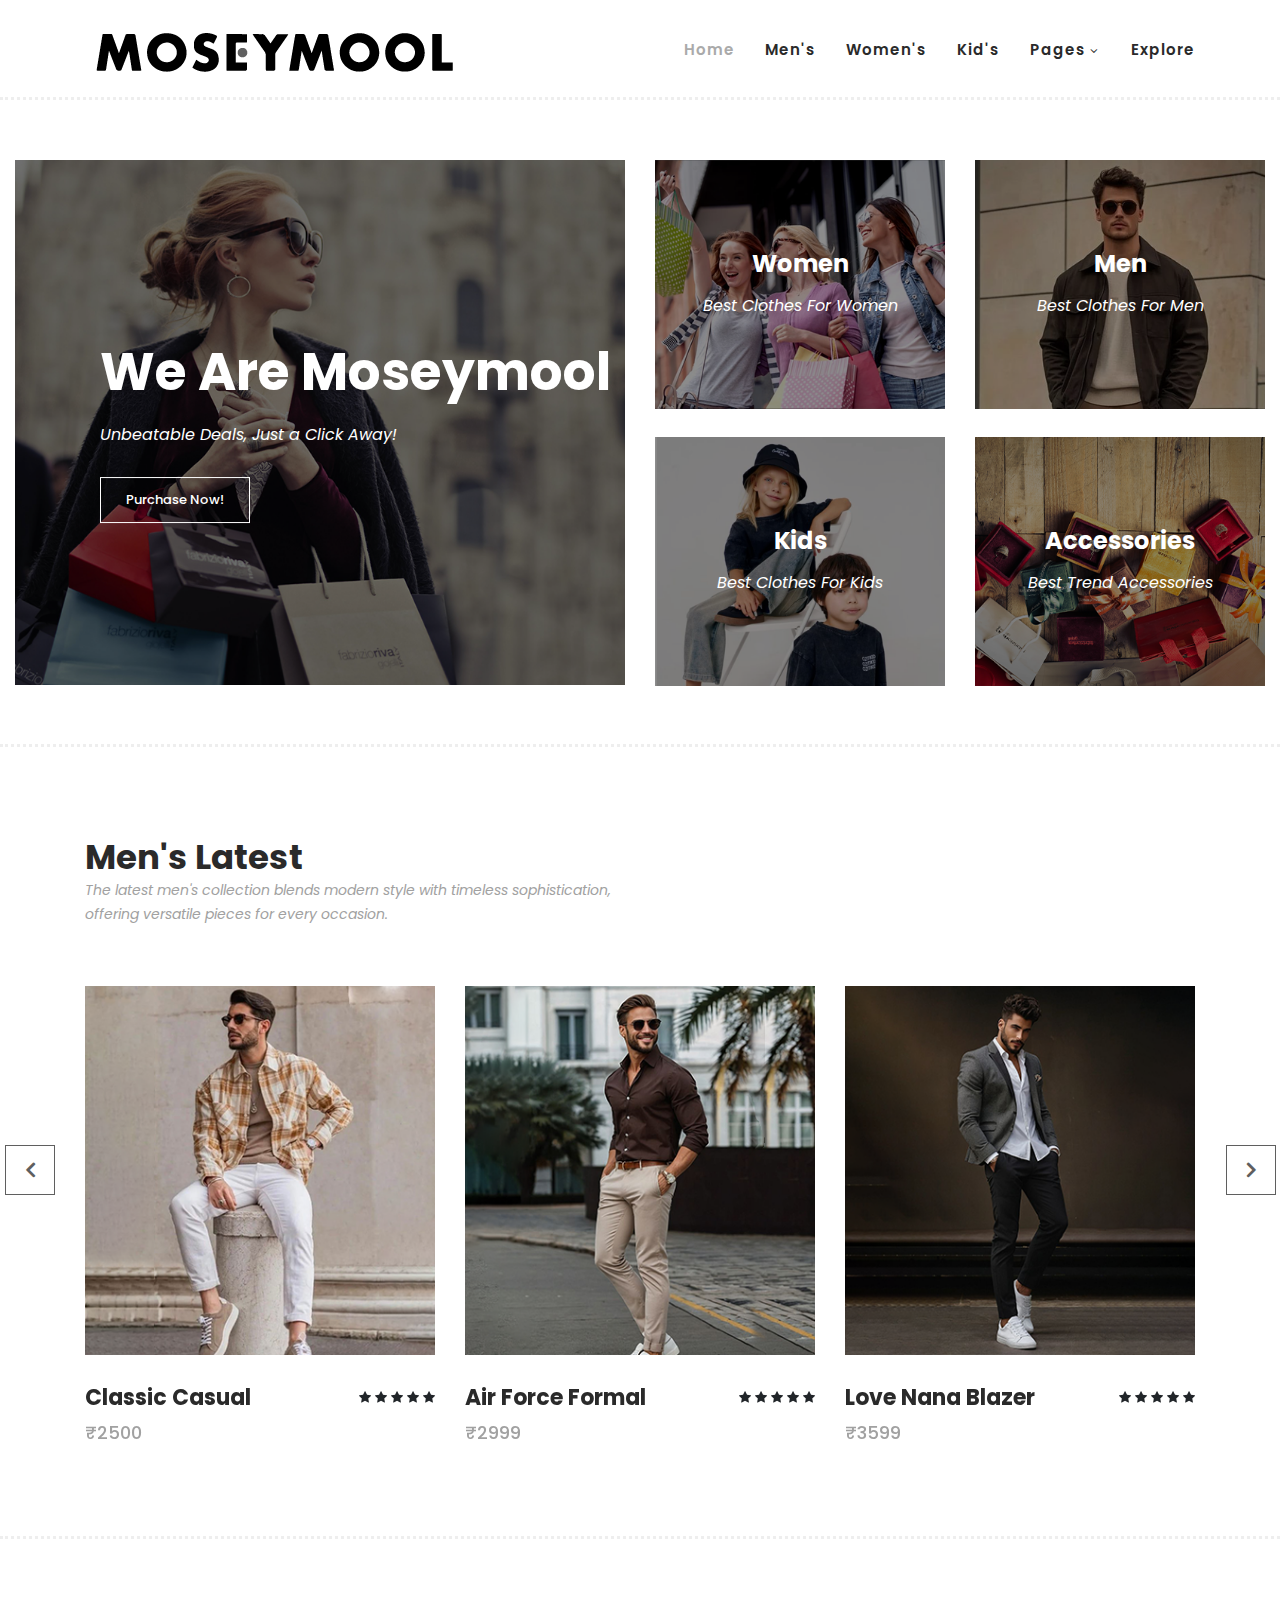
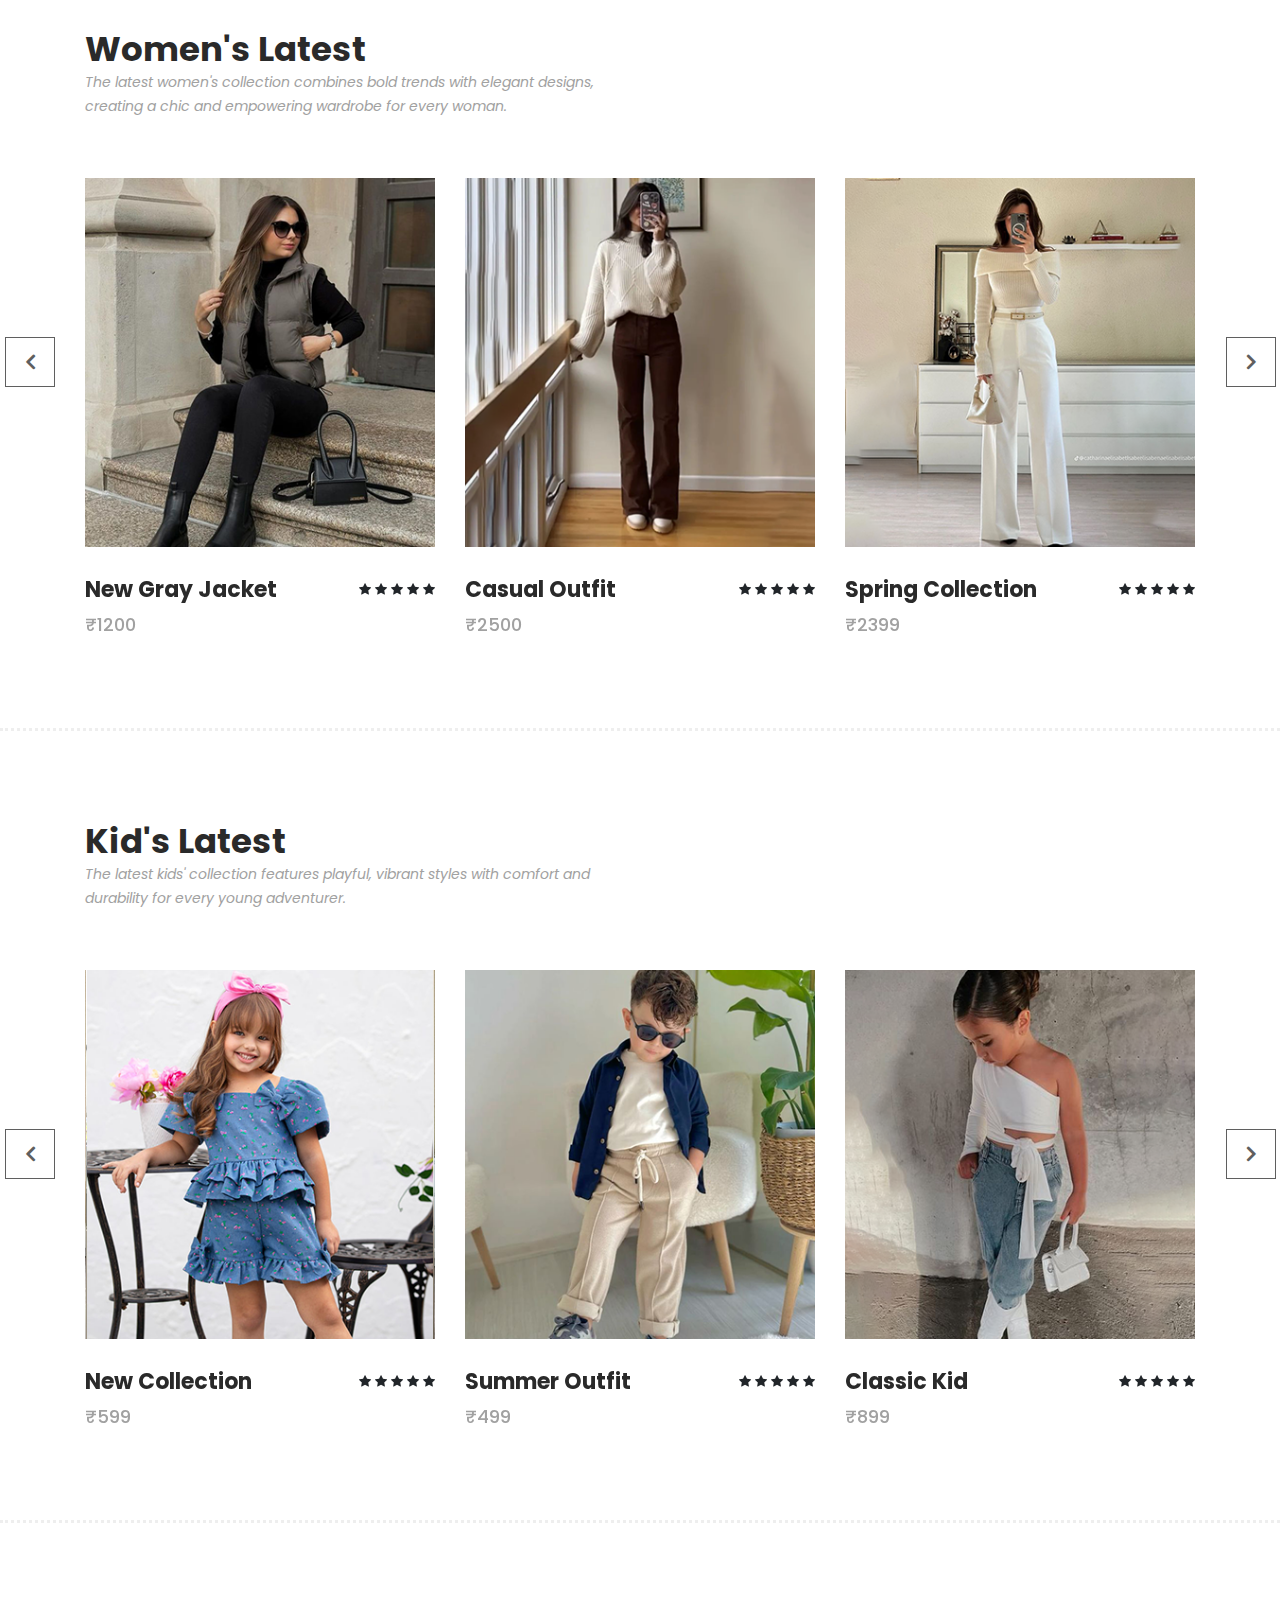
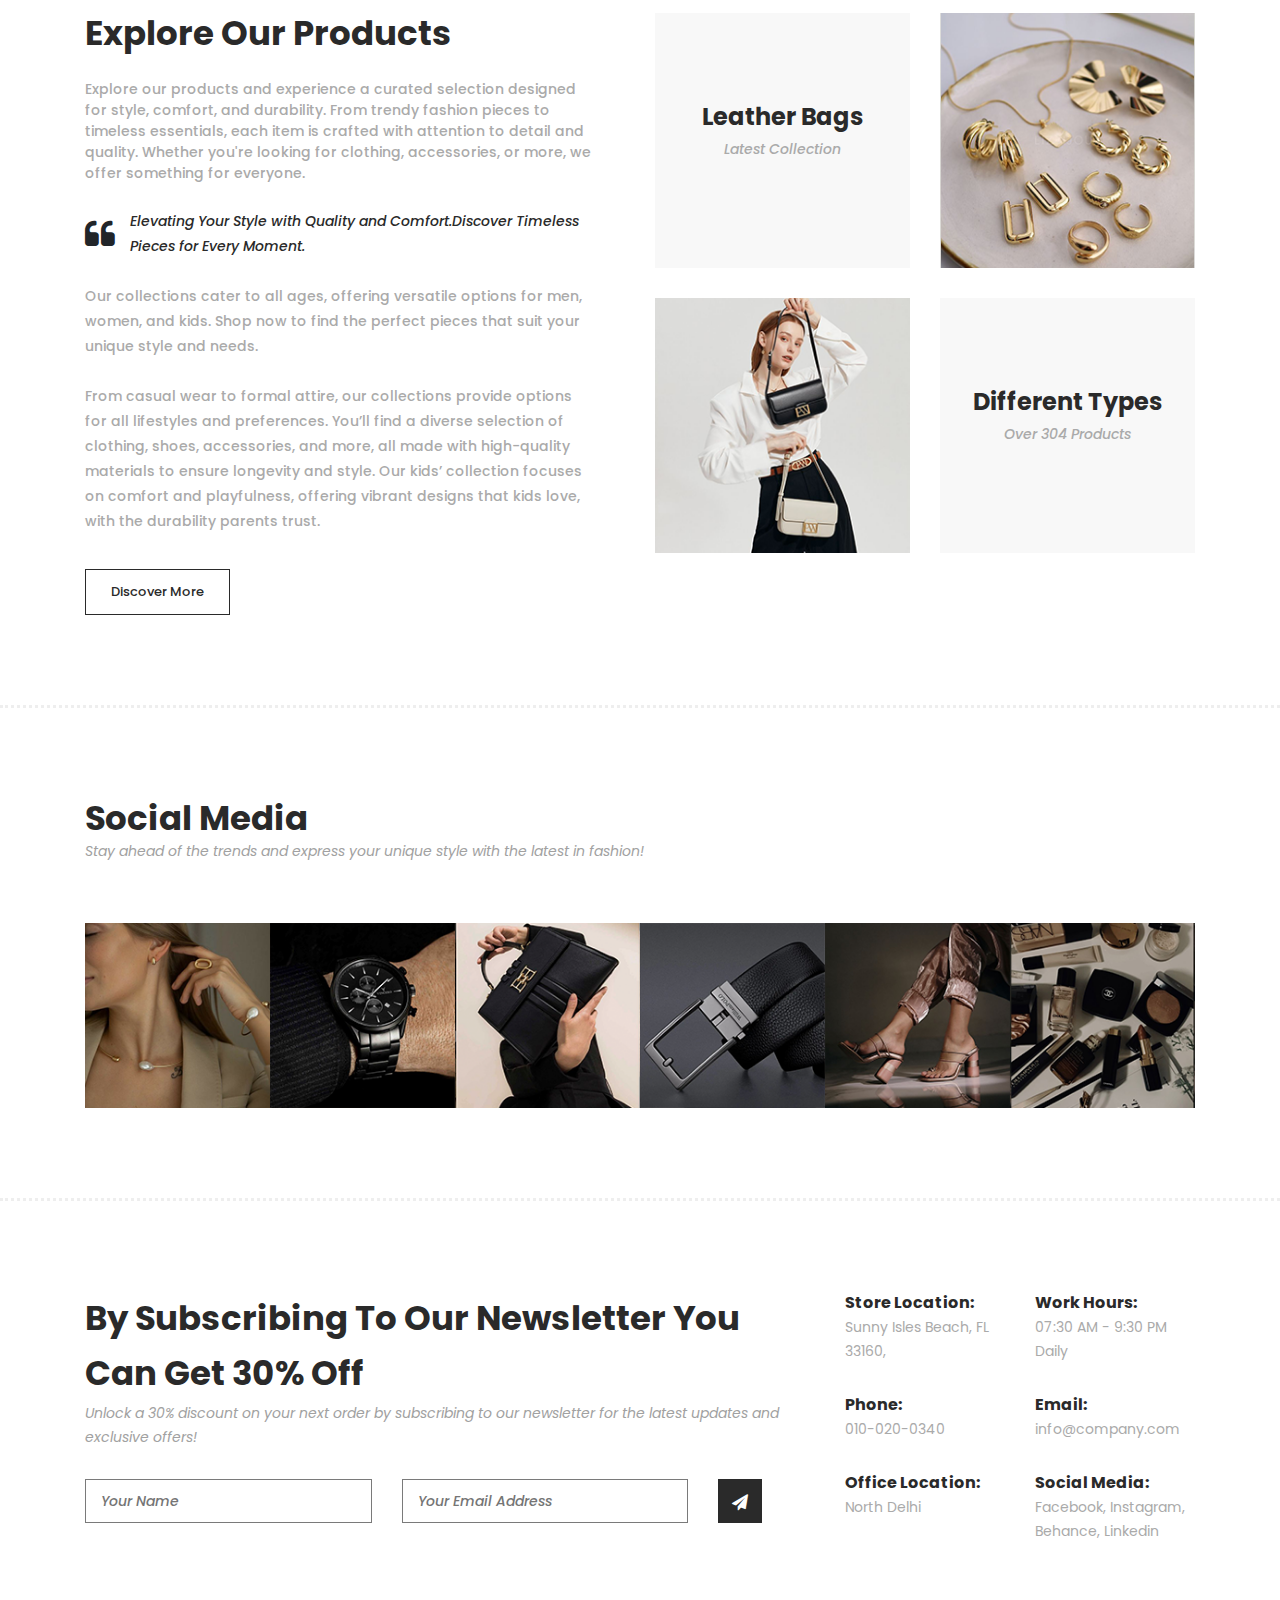
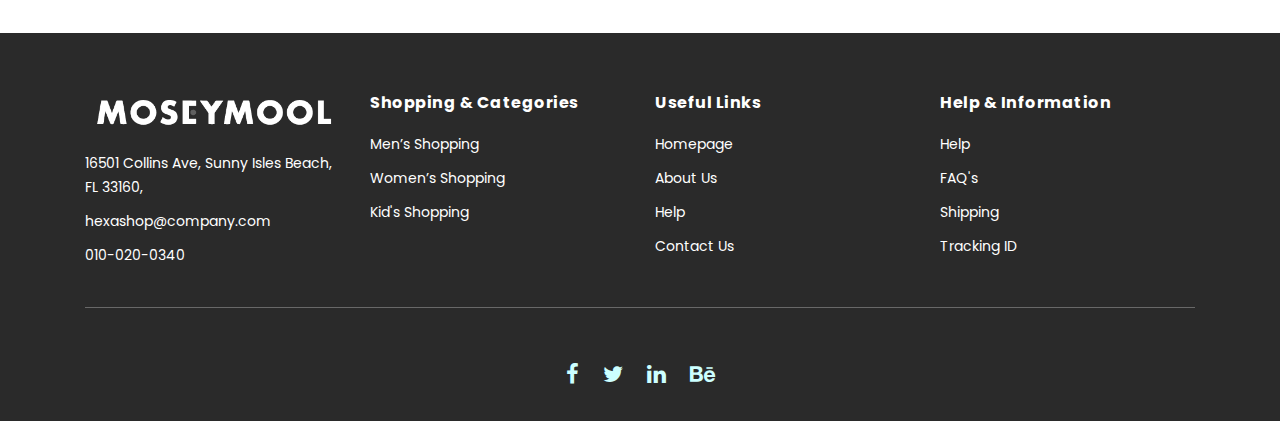
<file: index.html>
<!DOCTYPE html>
<html lang="en">

  <head>

    <meta charset="utf-8">
    <meta name="viewport" content="width=device-width, initial-scale=1, shrink-to-fit=no">
    <meta name="description" content="">
    <meta name="author" content="">
    <link href="https://fonts.googleapis.com/css?family=Poppins:100,200,300,400,500,600,700,800,900&display=swap" rel="stylesheet">

    <title>Ecommerce</title>


    <!-- Additional CSS Files -->
    <link rel="stylesheet" type="text/css" href="assets/css/bootstrap.min.css">

    <link rel="stylesheet" type="text/css" href="assets/css/font-awesome.css">

    <link rel="stylesheet" href="assets/css/templatemo-hexashop.css">

    <link rel="stylesheet" href="assets/css/owl-carousel.css">

    <link rel="stylesheet" href="assets/css/lightbox.css">
<!--

TemplateMo 571 Hexashop

https://templatemo.com/tm-571-hexashop

-->
    </head>
    
    <body>
    
    <!-- ***** Preloader Start ***** -->
    <div id="preloader">
        <div class="jumper">
            <div></div>
            <div></div>
            <div></div>
        </div>
    </div>  
    <!-- ***** Preloader End ***** -->
    
    
    <!-- ***** Header Area Start ***** -->
    <header class="header-area header-sticky">
        <div class="container">
            <div class="row">
                <div class="col-12">
                    <nav class="main-nav">
                        <!-- ***** Logo Start ***** -->
                        <a href="index.html" class="logo">
                            <img src="assets/images/logo-01.png" width="100%">
                        </a>
                        <!-- ***** Logo End ***** -->
                        <!-- ***** Menu Start ***** -->
                        <ul class="nav">
                            <li class="scroll-to-section"><a href="#top" class="active">Home</a></li>
                            <li class="scroll-to-section"><a href="#men">Men's</a></li>
                            <li class="scroll-to-section"><a href="#women">Women's</a></li>
                            <li class="scroll-to-section"><a href="#kids">Kid's</a></li>
                            <li class="submenu">
                                <a href="javascript:;">Pages</a>
                                <ul>
                                    <li><a href="about.html">About Us</a></li>
                                    <li><a href="products.html">Products</a></li>
                                    <li><a href="single-product.html">Single Product</a></li>
                                    <li><a href="contact.html">Contact Us</a></li>
                                </ul>
                            </li>
                            
                            <li class="scroll-to-section"><a href="#explore">Explore</a></li>
                        </ul>        
                        <a class='menu-trigger'>
                            <span>Menu</span>
                        </a>
                        <!-- ***** Menu End ***** -->
                    </nav>
                </div>
            </div>
        </div>
    </header>
    <!-- ***** Header Area End ***** -->

    <!-- ***** Main Banner Area Start ***** -->
    <div class="main-banner" id="top">
        <div class="container-fluid">
            <div class="row">
                <div class="col-lg-6">
                    <div class="left-content">
                        <div class="thumb">
                            <div class="inner-content">
                                <h4>We Are Moseymool</h4>
                                <span>Unbeatable Deals, Just a Click Away!</span>
                                <div class="main-border-button">
                                    <a href="#">Purchase Now!</a>
                                </div>
                            </div>
                            <img src="assets/images/top-banner1.png" alt="">
                        </div>
                    </div>
                </div>
                <div class="col-lg-6">
                    <div class="right-content">
                        <div class="row">
                            <div class="col-lg-6">
                                <div class="right-first-image">
                                    <div class="thumb">
                                        <div class="inner-content">
                                            <h4>Women</h4>
                                            <span>Best Clothes For Women</span>
                                        </div>
                                        <div class="hover-content">
                                            <div class="inner">
                                                <h4>Women</h4>
                                                <p>Stylish, comfortable, and versatile clothing for every woman’s unique taste.</p>
                                                <div class="main-border-button">
                                                    <a href="#">Discover More</a>
                                                </div>
                                            </div>
                                        </div>
                                        <img src="assets/images/top-banner2.png">
                                    </div>
                                </div>
                            </div>
                            <div class="col-lg-6">
                                <div class="right-first-image">
                                    <div class="thumb">
                                        <div class="inner-content">
                                            <h4>Men</h4>
                                            <span>Best Clothes For Men</span>
                                        </div>
                                        <div class="hover-content">
                                            <div class="inner">
                                                <h4>Men</h4>
                                                <p>Classic, modern, and durable clothing designed for the modern man.</p>
                                                <div class="main-border-button">
                                                    <a href="#">Discover More</a>
                                                </div>
                                            </div>
                                        </div>
                                        <img src="assets/images/top-banner3.png">
                                    </div>
                                </div>
                            </div>
                            <div class="col-lg-6">
                                <div class="right-first-image">
                                    <div class="thumb">
                                        <div class="inner-content">
                                            <h4>Kids</h4>
                                            <span>Best Clothes For Kids</span>
                                        </div>
                                        <div class="hover-content">
                                            <div class="inner">
                                                <h4>Kids</h4>
                                                <p>Fun, playful, and comfortable clothing for your little ones' every adventure.</p>
                                                <div class="main-border-button">
                                                    <a href="#">Discover More</a>
                                                </div>
                                            </div>
                                        </div>
                                        <img src="assets/images/kids.png">
                                    </div>
                                </div>
                            </div>
                            <div class="col-lg-6">
                                <div class="right-first-image">
                                    <div class="thumb">
                                        <div class="inner-content">
                                            <h4>Accessories</h4>
                                            <span>Best Trend Accessories</span>
                                        </div>
                                        <div class="hover-content">
                                            <div class="inner">
                                                <h4>Accessories</h4>
                                                <p>Elevate your style with trendy and functional accessories for every occasion.</p>
                                                <div class="main-border-button">
                                                    <a href="#">Discover More</a>
                                                </div>
                                            </div>
                                        </div>
                                        <img src="assets/images/top-banner5.png">
                                    </div>
                                </div>
                            </div>
                        </div>
                    </div>
                </div>
            </div>
        </div>
    </div>
    <!-- ***** Main Banner Area End ***** -->

    <!-- ***** Men Area Starts ***** -->
    <section class="section" id="men">
        <div class="container">
            <div class="row">
                <div class="col-lg-6">
                    <div class="section-heading">
                        <h2>Men's Latest</h2>
                        <span>The latest men's collection blends modern style with timeless sophistication, offering versatile pieces for every occasion.</span>
                    </div>
                </div>
            </div>
        </div>
        <div class="container">
            <div class="row">
                <div class="col-lg-12">
                    <div class="men-item-carousel">
                        <div class="owl-men-item owl-carousel">
                            <div class="item">
                                <div class="thumb">
                                    <div class="hover-content">
                                        <ul>
                                            <li><a href="single-product.html"><i class="fa fa-eye"></i></a></li>
                                            <li><a href="single-product.html"><i class="fa fa-star"></i></a></li>
                                            <li><a href="single-product.html"><i class="fa fa-shopping-cart"></i></a></li>
                                        </ul>
                                    </div>
                                    <img src="assets/images/mens1.png" alt="">
                                </div>
                                <div class="down-content">
                                    <h4>Classic Casual</h4>
                                    <span>₹2500</span>
                                    <ul class="stars">
                                        <li><i class="fa fa-star"></i></li>
                                        <li><i class="fa fa-star"></i></li>
                                        <li><i class="fa fa-star"></i></li>
                                        <li><i class="fa fa-star"></i></li>
                                        <li><i class="fa fa-star"></i></li>
                                    </ul>
                                </div>
                            </div>
                            <div class="item">
                                <div class="thumb">
                                    <div class="hover-content">
                                        <ul>
                                            <li><a href="single-product.html"><i class="fa fa-eye"></i></a></li>
                                            <li><a href="single-product.html"><i class="fa fa-star"></i></a></li>
                                            <li><a href="single-product.html"><i class="fa fa-shopping-cart"></i></a></li>
                                        </ul>
                                    </div>
                                    <img src="assets/images/mens2.png" alt="">
                                </div>
                                <div class="down-content">
                                    <h4>Air Force Formal</h4>
                                    <span>₹2999</span>
                                    <ul class="stars">
                                        <li><i class="fa fa-star"></i></li>
                                        <li><i class="fa fa-star"></i></li>
                                        <li><i class="fa fa-star"></i></li>
                                        <li><i class="fa fa-star"></i></li>
                                        <li><i class="fa fa-star"></i></li>
                                    </ul>
                                </div>
                            </div>
                            <div class="item">
                                <div class="thumb">
                                    <div class="hover-content">
                                        <ul>
                                            <li><a href="single-product.html"><i class="fa fa-eye"></i></a></li>
                                            <li><a href="single-product.html"><i class="fa fa-star"></i></a></li>
                                            <li><a href="single-product.html"><i class="fa fa-shopping-cart"></i></a></li>
                                        </ul>
                                    </div>
                                    <img src="assets/images/mens3.png" alt="">
                                </div>
                                <div class="down-content">
                                    <h4>Love Nana Blazer</h4>
                                    <span>₹3599</span>
                                    <ul class="stars">
                                        <li><i class="fa fa-star"></i></li>
                                        <li><i class="fa fa-star"></i></li>
                                        <li><i class="fa fa-star"></i></li>
                                        <li><i class="fa fa-star"></i></li>
                                        <li><i class="fa fa-star"></i></li>
                                    </ul>
                                </div>
                            </div>
                            <div class="item">
                                <div class="thumb">
                                    <div class="hover-content">
                                        <ul>
                                            <li><a href="single-product.html"><i class="fa fa-eye"></i></a></li>
                                            <li><a href="single-product.html"><i class="fa fa-star"></i></a></li>
                                            <li><a href="single-product.html"><i class="fa fa-shopping-cart"></i></a></li>
                                        </ul>
                                    </div>
                                    <img src="assets/images/mens4.png" alt="">
                                </div>
                                <div class="down-content">
                                    <h4>Classic Jacket</h4>
                                    <span>₹899</span>
                                    <ul class="stars">
                                        <li><i class="fa fa-star"></i></li>
                                        <li><i class="fa fa-star"></i></li>
                                        <li><i class="fa fa-star"></i></li>
                                        <li><i class="fa fa-star"></i></li>
                                        <li><i class="fa fa-star"></i></li>
                                    </ul>
                                </div>
                            </div>
                        </div>
                    </div>
                </div>
            </div>
        </div>
    </section>
    <!-- ***** Men Area Ends ***** -->

    <!-- ***** Women Area Starts ***** -->
    <section class="section" id="women">
        <div class="container">
            <div class="row">
                <div class="col-lg-6">
                    <div class="section-heading">
                        <h2>Women's Latest</h2>
                        <span>The latest women's collection combines bold trends with elegant designs, creating a chic and empowering wardrobe for every woman.

                        </span>
                    </div>
                </div>
            </div>
        </div>
        <div class="container">
            <div class="row">
                <div class="col-lg-12">
                    <div class="women-item-carousel">
                        <div class="owl-women-item owl-carousel">
                            <div class="item">
                                <div class="thumb">
                                    <div class="hover-content">
                                        <ul>
                                            <li><a href="single-product.html"><i class="fa fa-eye"></i></a></li>
                                            <li><a href="single-product.html"><i class="fa fa-star"></i></a></li>
                                            <li><a href="single-product.html"><i class="fa fa-shopping-cart"></i></a></li>
                                        </ul>
                                    </div>
                                    <img src="assets/images/womens1.png" alt="">
                                </div>
                                <div class="down-content">
                                    <h4>New Gray Jacket</h4>
                                    <span>₹1200</span>
                                    <ul class="stars">
                                        <li><i class="fa fa-star"></i></li>
                                        <li><i class="fa fa-star"></i></li>
                                        <li><i class="fa fa-star"></i></li>
                                        <li><i class="fa fa-star"></i></li>
                                        <li><i class="fa fa-star"></i></li>
                                    </ul>
                                </div>
                            </div>
                            <div class="item">
                                <div class="thumb">
                                    <div class="hover-content">
                                        <ul>
                                            <li><a href="single-product.html"><i class="fa fa-eye"></i></a></li>
                                            <li><a href="single-product.html"><i class="fa fa-star"></i></a></li>
                                            <li><a href="single-product.html"><i class="fa fa-shopping-cart"></i></a></li>
                                        </ul>
                                    </div>
                                    <img src="assets/images/womens2.png" alt="">
                                </div>
                                <div class="down-content">
                                    <h4>Casual Outfit</h4>
                                    <span>₹2500</span>
                                    <ul class="stars">
                                        <li><i class="fa fa-star"></i></li>
                                        <li><i class="fa fa-star"></i></li>
                                        <li><i class="fa fa-star"></i></li>
                                        <li><i class="fa fa-star"></i></li>
                                        <li><i class="fa fa-star"></i></li>
                                    </ul>
                                </div>
                            </div>
                            <div class="item">
                                <div class="thumb">
                                    <div class="hover-content">
                                        <ul>
                                            <li><a href="single-product.html"><i class="fa fa-eye"></i></a></li>
                                            <li><a href="single-product.html"><i class="fa fa-star"></i></a></li>
                                            <li><a href="single-product.html"><i class="fa fa-shopping-cart"></i></a></li>
                                        </ul>
                                    </div>
                                    <img src="assets/images/womens3.png" alt="">
                                </div>
                                <div class="down-content">
                                    <h4>Spring Collection</h4>
                                    <span>₹2399</span>
                                    <ul class="stars">
                                        <li><i class="fa fa-star"></i></li>
                                        <li><i class="fa fa-star"></i></li>
                                        <li><i class="fa fa-star"></i></li>
                                        <li><i class="fa fa-star"></i></li>
                                        <li><i class="fa fa-star"></i></li>
                                    </ul>
                                </div>
                            </div>
                            <div class="item">
                                <div class="thumb">
                                    <div class="hover-content">
                                        <ul>
                                            <li><a href="single-product.html"><i class="fa fa-eye"></i></a></li>
                                            <li><a href="single-product.html"><i class="fa fa-star"></i></a></li>
                                            <li><a href="single-product.html"><i class="fa fa-shopping-cart"></i></a></li>
                                        </ul>
                                    </div>
                                    <img src="assets/images/womens4.png" alt="">
                                </div>
                                <div class="down-content">
                                    <h4>Classic Spring</h4>
                                    <span>₹899</span>
                                    <ul class="stars">
                                        <li><i class="fa fa-star"></i></li>
                                        <li><i class="fa fa-star"></i></li>
                                        <li><i class="fa fa-star"></i></li>
                                        <li><i class="fa fa-star"></i></li>
                                        <li><i class="fa fa-star"></i></li>
                                    </ul>
                                </div>
                            </div>
                        </div>
                    </div>
                </div>
            </div>
        </div>
    </section>
    <!-- ***** Women Area Ends ***** -->

    <!-- ***** Kids Area Starts ***** -->
    <section class="section" id="kids">
        <div class="container">
            <div class="row">
                <div class="col-lg-6">
                    <div class="section-heading">
                        <h2>Kid's Latest</h2>
                        <span>The latest kids' collection features playful, vibrant styles with comfort and durability for every young adventurer.</span>
                    </div>
                </div>
            </div>
        </div>
        <div class="container">
            <div class="row">
                <div class="col-lg-12">
                    <div class="kid-item-carousel">
                        <div class="owl-kid-item owl-carousel">
                            <div class="item">
                                <div class="thumb">
                                    <div class="hover-content">
                                        <ul>
                                            <li><a href="single-product.html"><i class="fa fa-eye"></i></a></li>
                                            <li><a href="single-product.html"><i class="fa fa-star"></i></a></li>
                                            <li><a href="single-product.html"><i class="fa fa-shopping-cart"></i></a></li>
                                        </ul>
                                    </div>
                                    <img src="assets/images/kids1.png" alt="">
                                </div>
                                <div class="down-content">
                                    <h4>New Collection</h4>
                                    <span>₹599</span>
                                    <ul class="stars">
                                        <li><i class="fa fa-star"></i></li>
                                        <li><i class="fa fa-star"></i></li>
                                        <li><i class="fa fa-star"></i></li>
                                        <li><i class="fa fa-star"></i></li>
                                        <li><i class="fa fa-star"></i></li>
                                    </ul>
                                </div>
                            </div>
                            <div class="item">
                                <div class="thumb">
                                    <div class="hover-content">
                                        <ul>
                                            <li><a href="single-product.html"><i class="fa fa-eye"></i></a></li>
                                            <li><a href="single-product.html"><i class="fa fa-star"></i></a></li>
                                            <li><a href="single-product.html"><i class="fa fa-shopping-cart"></i></a></li>
                                        </ul>
                                    </div>
                                    <img src="assets/images/kids2.png" alt="">
                                </div>
                                <div class="down-content">
                                    <h4>Summer Outfit</h4>
                                    <span>₹499</span>
                                    <ul class="stars">
                                        <li><i class="fa fa-star"></i></li>
                                        <li><i class="fa fa-star"></i></li>
                                        <li><i class="fa fa-star"></i></li>
                                        <li><i class="fa fa-star"></i></li>
                                        <li><i class="fa fa-star"></i></li>
                                    </ul>
                                </div>
                            </div>
                            <div class="item">
                                <div class="thumb">
                                    <div class="hover-content">
                                        <ul>
                                            <li><a href="single-product.html"><i class="fa fa-eye"></i></a></li>
                                            <li><a href="single-product.html"><i class="fa fa-star"></i></a></li>
                                            <li><a href="single-product.html"><i class="fa fa-shopping-cart"></i></a></li>
                                        </ul>
                                    </div>
                                    <img src="assets/images/kids3.png" alt="">
                                </div>
                                <div class="down-content">
                                    <h4>Classic Kid</h4>
                                    <span>₹899</span>
                                    <ul class="stars">
                                        <li><i class="fa fa-star"></i></li>
                                        <li><i class="fa fa-star"></i></li>
                                        <li><i class="fa fa-star"></i></li>
                                        <li><i class="fa fa-star"></i></li>
                                        <li><i class="fa fa-star"></i></li>
                                    </ul>
                                </div>
                            </div>
                            <div class="item">
                                <div class="thumb">
                                    <div class="hover-content">
                                        <ul>
                                            <li><a href="single-product.html"><i class="fa fa-eye"></i></a></li>
                                            <li><a href="single-product.html"><i class="fa fa-star"></i></a></li>
                                            <li><a href="single-product.html"><i class="fa fa-shopping-cart"></i></a></li>
                                        </ul>
                                    </div>
                                    <img src="assets/images/kids4.png" alt="">
                                </div>
                                <div class="down-content">
                                    <h4>Classic Spring</h4>
                                    <span>₹799</span>
                                    <ul class="stars">
                                        <li><i class="fa fa-star"></i></li>
                                        <li><i class="fa fa-star"></i></li>
                                        <li><i class="fa fa-star"></i></li>
                                        <li><i class="fa fa-star"></i></li>
                                        <li><i class="fa fa-star"></i></li>
                                    </ul>
                                </div>
                            </div>
                        </div>
                    </div>
                </div>
            </div>
        </div>
    </section>
    <!-- ***** Kids Area Ends ***** -->

    <!-- ***** Explore Area Starts ***** -->
    <section class="section" id="explore">
        <div class="container">
            <div class="row">
                <div class="col-lg-6">
                    <div class="left-content">
                        <h2>Explore Our Products</h2>
                        <span>Explore our products and experience a curated selection designed for style, comfort, and durability. From trendy fashion pieces to timeless essentials, each item is crafted with attention to detail and quality. Whether you're looking for clothing, accessories, or more, we offer something for everyone. </span>
                        <div class="quote">
                            <i class="fa fa-quote-left"></i><p>Elevating Your Style with Quality and Comfort.Discover Timeless Pieces for Every Moment.</p>
                        </div>
                        <p>Our collections cater to all ages, offering versatile options for men, women, and kids. Shop now to find the perfect pieces that suit your unique style and needs.</p>
                        <p>From casual wear to formal attire, our collections provide options for all lifestyles and preferences. You’ll find a diverse selection of clothing, shoes, accessories, and more, all made with high-quality materials to ensure longevity and style. Our kids’ collection focuses on comfort and playfulness, offering vibrant designs that kids love, with the durability parents trust.</p>
                        <div class="main-border-button">
                            <a href="products.html">Discover More</a>
                        </div>
                    </div>
                </div>
                <div class="col-lg-6">
                    <div class="right-content">
                        <div class="row">
                            <div class="col-lg-6">
                                <div class="leather">
                                    <h4>Leather Bags</h4>
                                    <span>Latest Collection</span>
                                </div>
                            </div>
                            <div class="col-lg-6">
                                <div class="first-image">
                                    <img src="assets/images/ASS.png" alt="">
                                </div>
                            </div>
                            <div class="col-lg-6">
                                <div class="second-image">
                                    <img src="assets/images/BAG-IMG.png" alt="">
                                </div>
                            </div>
                            <div class="col-lg-6">
                                <div class="types">
                                    <h4>Different Types</h4>
                                    <span>Over 304 Products</span>
                                </div>
                            </div>
                        </div>
                    </div>
                </div>
            </div>
        </div>
    </section>
    <!-- ***** Explore Area Ends ***** -->

    <!-- ***** Social Area Starts ***** -->
    <section class="section" id="social">
        <div class="container">
            <div class="row">
                <div class="col-lg-12">
                    <div class="section-heading">
                        <h2>Social Media</h2>
                        <span>Stay ahead of the trends and express your unique style with the latest in fashion!</span>
                    </div>
                </div>
            </div>
        </div>
        <div class="container">
            <div class="row images">
                <div class="col-2">
                    <div class="thumb">
                        <div class="icon">
                            <a href="http://instagram.com">
                                <h6>Fashion</h6>
                                <i class="fa fa-instagram"></i>
                            </a>
                        </div>
                        <img src="assets/images/social1.png" alt="">
                    </div>
                </div>
                <div class="col-2">
                    <div class="thumb">
                        <div class="icon">
                            <a href="http://instagram.com">
                                <h6>New</h6>
                                <i class="fa fa-instagram"></i>
                            </a>
                        </div>
                        <img src="assets/images/social2.png" alt="">
                    </div>
                </div>
                <div class="col-2">
                    <div class="thumb">
                        <div class="icon">
                            <a href="http://instagram.com">
                                <h6>Brand</h6>
                                <i class="fa fa-instagram"></i>
                            </a>
                        </div>
                        <img src="assets/images/social3.png" alt="">
                    </div>
                </div>
                <div class="col-2">
                    <div class="thumb">
                        <div class="icon">
                            <a href="http://instagram.com">
                                <h6>Makeup</h6>
                                <i class="fa fa-instagram"></i>
                            </a>
                        </div>
                        <img src="assets/images/social4.png" alt="">
                    </div>
                </div>
                <div class="col-2">
                    <div class="thumb">
                        <div class="icon">
                            <a href="http://instagram.com">
                                <h6>Leather</h6>
                                <i class="fa fa-instagram"></i>
                            </a>
                        </div>
                        <img src="assets/images/social5.png" alt="">
                    </div>
                </div>
                <div class="col-2">
                    <div class="thumb">
                        <div class="icon">
                            <a href="http://instagram.com">
                                <h6>Bag</h6>
                                <i class="fa fa-instagram"></i>
                            </a>
                        </div>
                        <img src="assets/images/social6.png" alt="">
                    </div>
                </div>
            </div>
        </div>
    </section>
    <!-- ***** Social Area Ends ***** -->

    <!-- ***** Subscribe Area Starts ***** -->
    <div class="subscribe">
        <div class="container">
            <div class="row">
                <div class="col-lg-8">
                    <div class="section-heading">
                        <h2>By Subscribing To Our Newsletter You Can Get 30% Off</h2>
                        <span>Unlock a 30% discount on your next order by subscribing to our newsletter for the latest updates and exclusive offers!</span>
                    </div>
                    <form id="subscribe" action="" method="get">
                        <div class="row">
                          <div class="col-lg-5">
                            <fieldset>
                              <input name="name" type="text" id="name" placeholder="Your Name" required="">
                            </fieldset>
                          </div>
                          <div class="col-lg-5">
                            <fieldset>
                              <input name="email" type="text" id="email" pattern="[^ @]*@[^ @]*" placeholder="Your Email Address" required="">
                            </fieldset>
                          </div>
                          <div class="col-lg-2">
                            <fieldset>
                              <button type="submit" id="form-submit" class="main-dark-button"><i class="fa fa-paper-plane"></i></button>
                            </fieldset>
                          </div>
                        </div>
                    </form>
                </div>
                <div class="col-lg-4">
                    <div class="row">
                        <div class="col-6">
                            <ul>
                                <li>Store Location:<br><span>Sunny Isles Beach, FL 33160, </span></li>
                                <li>Phone:<br><span>010-020-0340</span></li>
                                <li>Office Location:<br><span>North Delhi</span></li>
                            </ul>
                        </div>
                        <div class="col-6">
                            <ul>
                                <li>Work Hours:<br><span>07:30 AM - 9:30 PM Daily</span></li>
                                <li>Email:<br><span>info@company.com</span></li>
                                <li>Social Media:<br><span><a href="#">Facebook</a>, <a href="#">Instagram</a>, <a href="#">Behance</a>, <a href="#">Linkedin</a></span></li>
                            </ul>
                        </div>
                    </div>
                </div>
            </div>
        </div>
    </div>
    <!-- ***** Subscribe Area Ends ***** -->
    
    <!-- ***** Footer Start ***** -->
    <footer>
        <div class="container">
            <div class="row">
                <div class="col-lg-3">
                    <div class="first-item">
                        <div class="logo">
                            <img src="assets/images/logo2-01.png" width="100%" alt="hexashop ecommerce templatemo">
                        </div>
                        <ul>
                            <li><a href="#">16501 Collins Ave, Sunny Isles Beach, FL 33160,</a></li>
                            <li><a href="#">hexashop@company.com</a></li>
                            <li><a href="#">010-020-0340</a></li>
                        </ul>
                    </div>
                </div>
                <div class="col-lg-3">
                    <h4>Shopping &amp; Categories</h4>
                    <ul>
                        <li><a href="#">Men’s Shopping</a></li>
                        <li><a href="#">Women’s Shopping</a></li>
                        <li><a href="#">Kid's Shopping</a></li>
                    </ul>
                </div>
                <div class="col-lg-3">
                    <h4>Useful Links</h4>
                    <ul>
                        <li><a href="#">Homepage</a></li>
                        <li><a href="#">About Us</a></li>
                        <li><a href="#">Help</a></li>
                        <li><a href="#">Contact Us</a></li>
                    </ul>
                </div>
                <div class="col-lg-3">
                    <h4>Help &amp; Information</h4>
                    <ul>
                        <li><a href="#">Help</a></li>
                        <li><a href="#">FAQ's</a></li>
                        <li><a href="#">Shipping</a></li>
                        <li><a href="#">Tracking ID</a></li>
                    </ul>
                </div>
                <div class="col-lg-12">
                    <div class="under-footer">
                        
                        <ul>
                            <li><a href="#"><i class="fa fa-facebook"></i></a></li>
                            <li><a href="#"><i class="fa fa-twitter"></i></a></li>
                            <li><a href="#"><i class="fa fa-linkedin"></i></a></li>
                            <li><a href="#"><i class="fa fa-behance"></i></a></li>
                        </ul>
                    </div>
                </div>
            </div>
        </div>
    </footer>
    

    <!-- jQuery -->
    <script src="assets/js/jquery-2.1.0.min.js"></script>

    <!-- Bootstrap -->
    <script src="assets/js/popper.js"></script>
    <script src="assets/js/bootstrap.min.js"></script>

    <!-- Plugins -->
    <script src="assets/js/owl-carousel.js"></script>
    <script src="assets/js/accordions.js"></script>
    <script src="assets/js/datepicker.js"></script>
    <script src="assets/js/scrollreveal.min.js"></script>
    <script src="assets/js/waypoints.min.js"></script>
    <script src="assets/js/jquery.counterup.min.js"></script>
    <script src="assets/js/imgfix.min.js"></script> 
    <script src="assets/js/slick.js"></script> 
    <script src="assets/js/lightbox.js"></script> 
    <script src="assets/js/isotope.js"></script> 
    
    <!-- Global Init -->
    <script src="assets/js/custom.js"></script>

    <script>

        $(function() {
            var selectedClass = "";
            $("p").click(function(){
            selectedClass = $(this).attr("data-rel");
            $("#portfolio").fadeTo(50, 0.1);
                $("#portfolio div").not("."+selectedClass).fadeOut();
            setTimeout(function() {
              $("."+selectedClass).fadeIn();
              $("#portfolio").fadeTo(50, 1);
            }, 500);
                
            });
        });

    </script>

  </body>
</html>
</file>
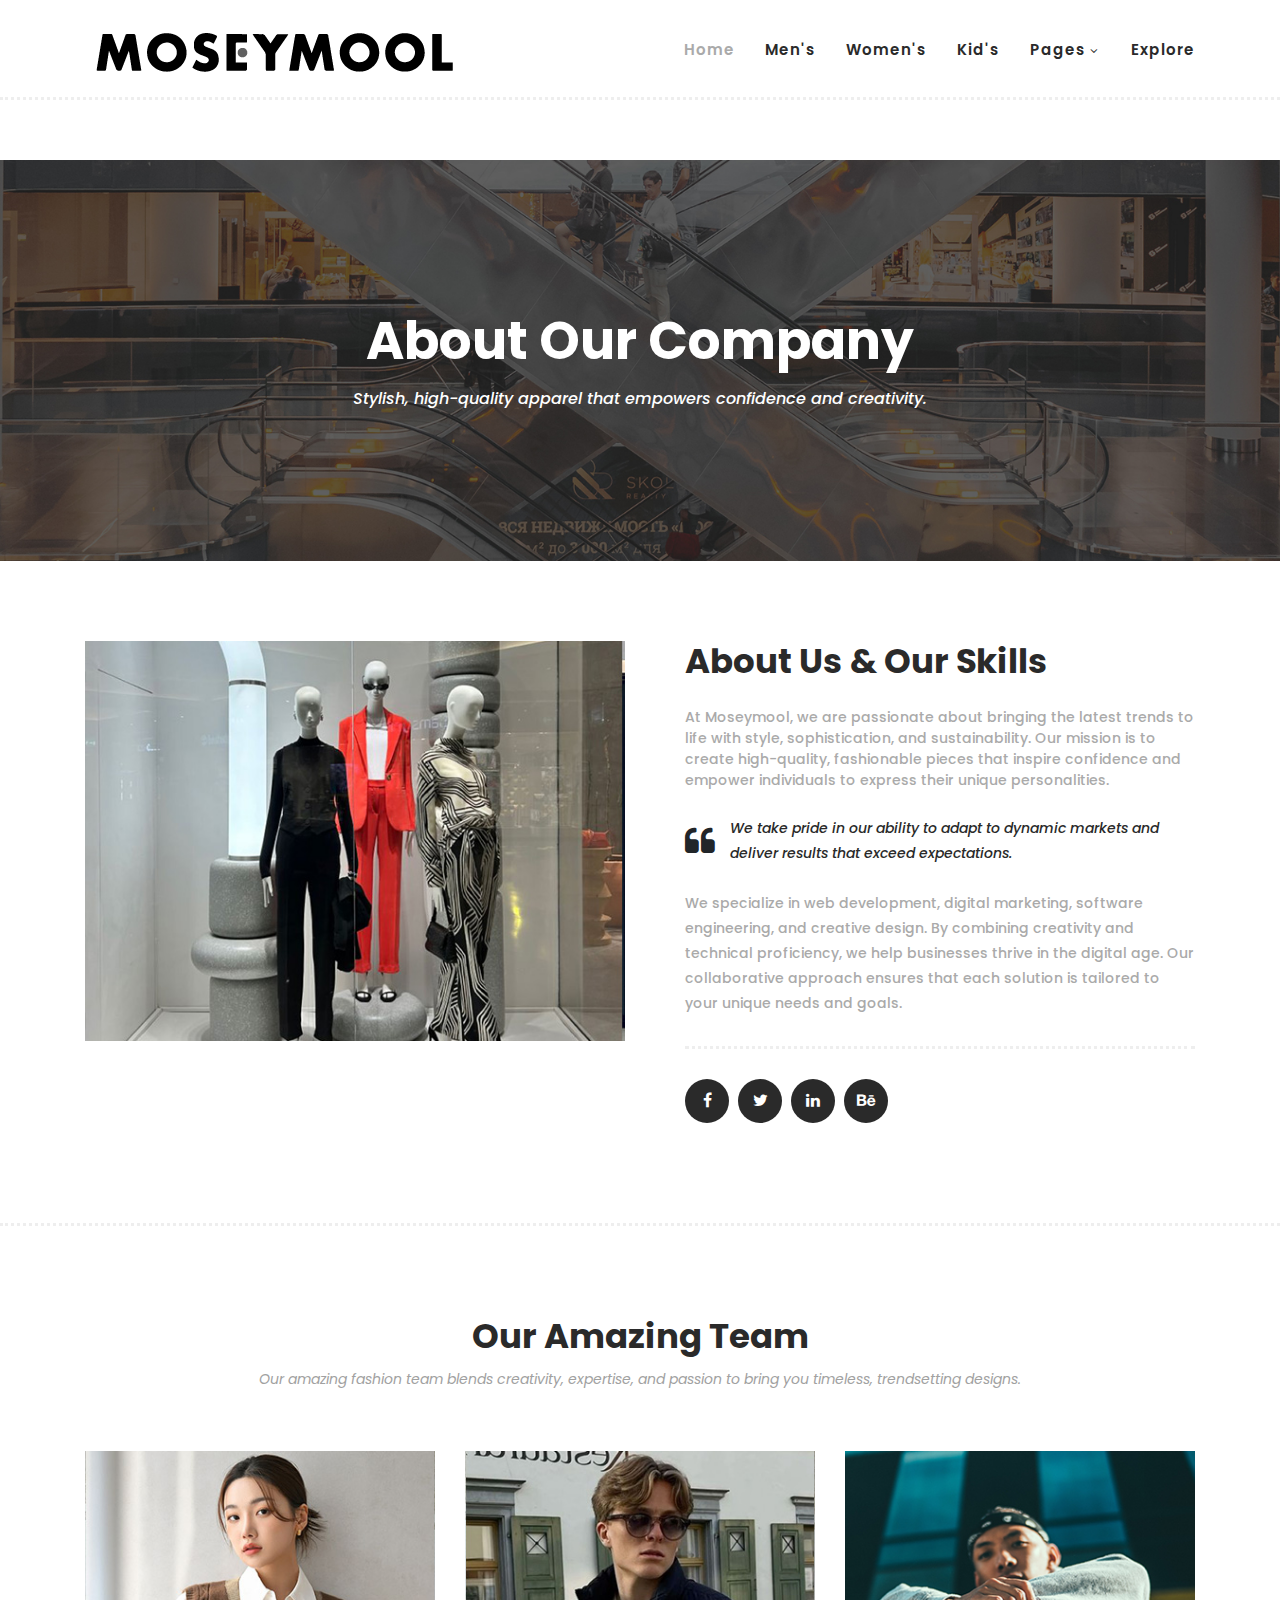
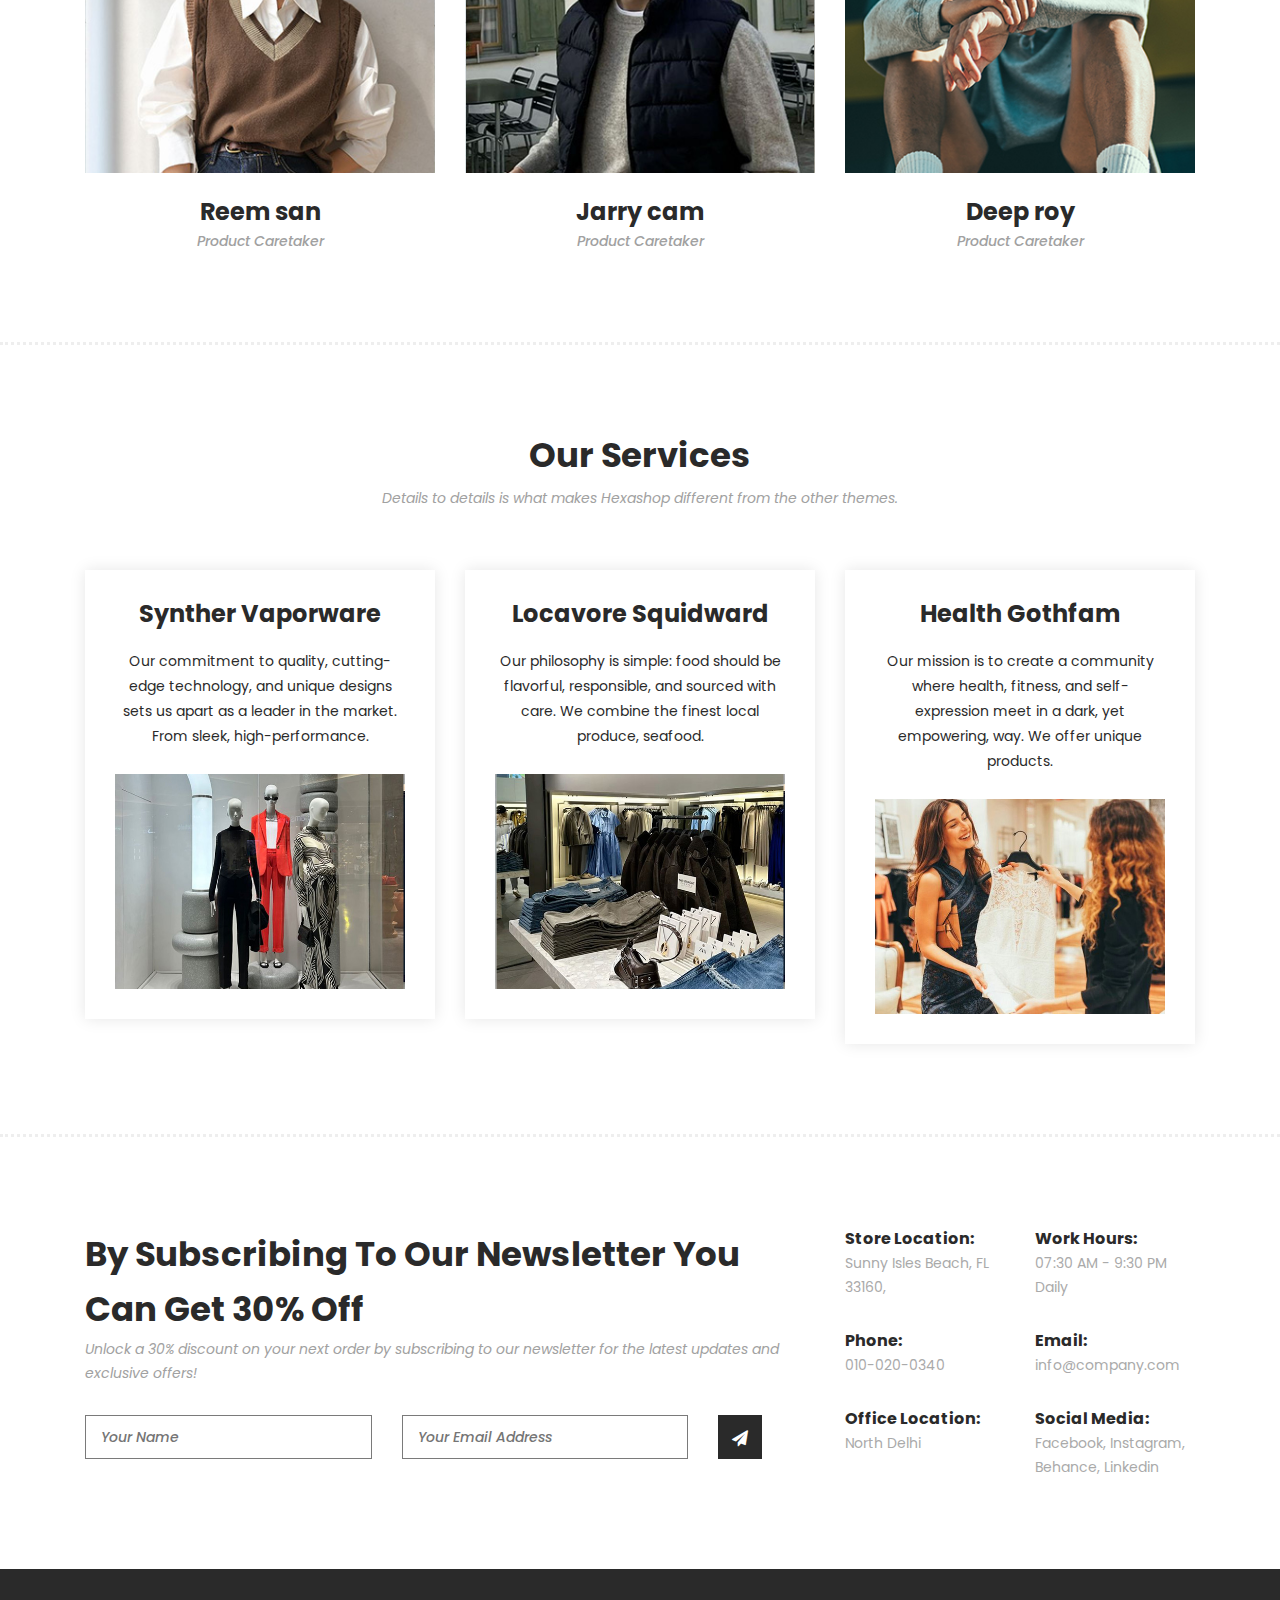
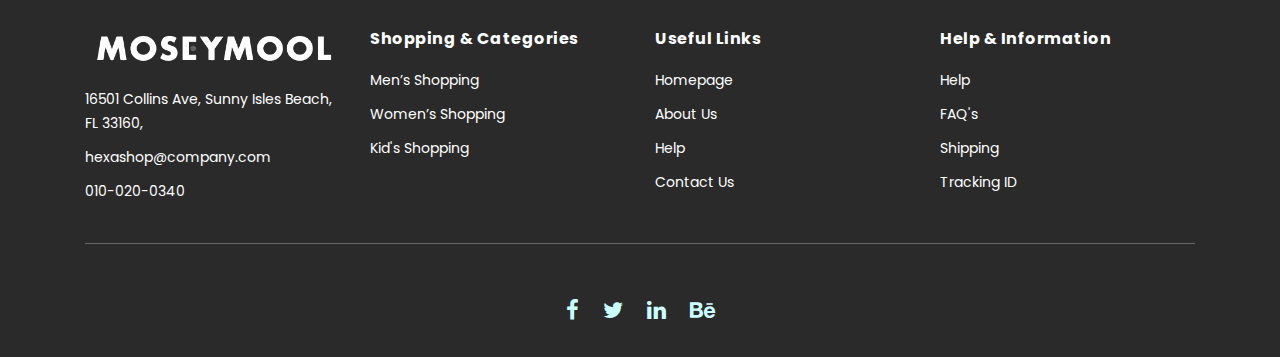
<file: about.html>
<!DOCTYPE html>
<html lang="en">

  <head>

    <meta charset="utf-8">
    <meta name="viewport" content="width=device-width, initial-scale=1, shrink-to-fit=no">
    <meta name="description" content="">
    <meta name="author" content="">
    <link href="https://fonts.googleapis.com/css?family=Poppins:100,200,300,400,500,600,700,800,900&display=swap" rel="stylesheet">

    <title>About Page</title>


    <!-- Additional CSS Files -->
    <link rel="stylesheet" type="text/css" href="assets/css/bootstrap.min.css">

    <link rel="stylesheet" type="text/css" href="assets/css/font-awesome.css">

    <link rel="stylesheet" href="assets/css/templatemo-hexashop.css">

    <link rel="stylesheet" href="assets/css/owl-carousel.css">

    <link rel="stylesheet" href="assets/css/lightbox.css">
<!--

TemplateMo 571 Hexashop

https://templatemo.com/tm-571-hexashop

-->
    </head>
    
    <body>
    
    <!-- ***** Preloader Start ***** -->
    <div id="preloader">
        <div class="jumper">
            <div></div>
            <div></div>
            <div></div>
        </div>
    </div>  
    <!-- ***** Preloader End ***** -->
    
    
    <!-- ***** Header Area Start ***** -->
    <header class="header-area header-sticky">
        <div class="container">
            <div class="row">
                <div class="col-12">
                    <nav class="main-nav">
                        <!-- ***** Logo Start ***** -->
                        <a href="index.html" class="logo">
                            <img src="assets/images/logo-01.png" width="100%">
                        </a>
                        <!-- ***** Logo End ***** -->
                        <!-- ***** Menu Start ***** -->
                        <ul class="nav">
                            <li class="scroll-to-section"><a href="#top" class="active">Home</a></li>
                            <li class="scroll-to-section"><a href="#men">Men's</a></li>
                            <li class="scroll-to-section"><a href="#women">Women's</a></li>
                            <li class="scroll-to-section"><a href="#kids">Kid's</a></li>
                            <li class="submenu">
                                <a href="javascript:;">Pages</a>
                                <ul>
                                    <li><a href="about.html">About Us</a></li>
                                    <li><a href="products.html">Products</a></li>
                                    <li><a href="single-product.html">Single Product</a></li>
                                    <li><a href="contact.html">Contact Us</a></li>
                                </ul>
                            </li>
                            
                            <li class="scroll-to-section"><a href="#explore">Explore</a></li>
                        </ul>        
                        <a class='menu-trigger'>
                            <span>Menu</span>
                        </a>
                        <!-- ***** Menu End ***** -->
                    </nav>
                </div>
            </div>
        </div>
    </header>
    <!-- ***** Header Area End ***** -->

    <!-- ***** Main Banner Area Start ***** -->
    <div class="page-heading about-page-heading" id="top">
        <div class="container">
            <div class="row">
                <div class="col-lg-12">
                    <div class="inner-content">
                        <h2>About Our Company</h2>
                        <span> Stylish, high-quality apparel that empowers confidence and creativity.</span>
                    </div>
                </div>
            </div>
        </div>
    </div>
    <!-- ***** Main Banner Area End ***** -->

    <!-- ***** About Area Starts ***** -->
    <div class="about-us">
        <div class="container">
            <div class="row">
                <div class="col-lg-6">
                    <div class="left-image">
                        <img src="assets/images/about-left-image.jpg" alt="">
                    </div>
                </div>
                <div class="col-lg-6">
                    <div class="right-content">
                        <h4>About Us &amp; Our Skills</h4>
                        <span>At Moseymool, we are passionate about bringing the latest trends to life with style, sophistication, and sustainability. Our mission is to create high-quality, fashionable pieces that inspire confidence and empower individuals to express their unique personalities.</span>
                        <div class="quote">
                            <i class="fa fa-quote-left"></i><p>We take pride in our ability to adapt to dynamic markets and deliver results that exceed expectations.</p>
                        </div>
                        <p>We specialize in web development, digital marketing, software engineering, and creative design. By combining creativity and technical proficiency, we help businesses thrive in the digital age. Our collaborative approach ensures that each solution is tailored to your unique needs and goals.</p>
                        <ul>
                            <li><a href="#"><i class="fa fa-facebook"></i></a></li>
                            <li><a href="#"><i class="fa fa-twitter"></i></a></li>
                            <li><a href="#"><i class="fa fa-linkedin"></i></a></li>
                            <li><a href="#"><i class="fa fa-behance"></i></a></li>
                        </ul>
                    </div>
                </div>
            </div>
        </div>
    </div>
    <!-- ***** About Area Ends ***** -->

    <!-- ***** Our Team Area Starts ***** -->
    <section class="our-team">
        <div class="container">
            <div class="row">
                <div class="col-lg-12">
                    <div class="section-heading">
                        <h2>Our Amazing Team</h2>
                        <span>Our amazing fashion team blends creativity, expertise, and passion to bring you timeless, trendsetting designs.</span>
                    </div>
                </div>
                <div class="col-lg-4">
                    <div class="team-item">
                        <div class="thumb">
                            <div class="hover-effect">
                                <div class="inner-content">
                                    <ul>
                                        <li><a href="#"><i class="fa fa-facebook"></i></a></li>
                                        <li><a href="#"><i class="fa fa-twitter"></i></a></li>
                                        <li><a href="#"><i class="fa fa-linkedin"></i></a></li>
                                        <li><a href="#"><i class="fa fa-behance"></i></a></li>
                                    </ul>
                                </div>
                            </div>
                            <img src="assets/images/team-member-01.jpg">
                        </div>
                        <div class="down-content">
                            <h4>Reem san</h4>
                            <span>Product Caretaker</span>
                        </div>
                    </div>
                </div>
                <div class="col-lg-4">
                    <div class="team-item">
                        <div class="thumb">
                            <div class="hover-effect">
                                <div class="inner-content">
                                    <ul>
                                        <li><a href="#"><i class="fa fa-facebook"></i></a></li>
                                        <li><a href="#"><i class="fa fa-twitter"></i></a></li>
                                        <li><a href="#"><i class="fa fa-linkedin"></i></a></li>
                                        <li><a href="#"><i class="fa fa-behance"></i></a></li>
                                    </ul>
                                </div>
                            </div>
                            <img src="assets/images/team-member-02.jpg">
                        </div>
                        <div class="down-content">
                            <h4>Jarry cam</h4>
                            <span>Product Caretaker</span>
                        </div>
                    </div>
                </div>
                <div class="col-lg-4">
                    <div class="team-item">
                        <div class="thumb">
                            <div class="hover-effect">
                                <div class="inner-content">
                                    <ul>
                                        <li><a href="#"><i class="fa fa-facebook"></i></a></li>
                                        <li><a href="#"><i class="fa fa-twitter"></i></a></li>
                                        <li><a href="#"><i class="fa fa-linkedin"></i></a></li>
                                        <li><a href="#"><i class="fa fa-behance"></i></a></li>
                                    </ul>
                                </div>
                            </div>
                            <img src="assets/images/team-member-03.jpg">
                        </div>
                        <div class="down-content">
                            <h4>Deep roy</h4>
                            <span>Product Caretaker</span>
                        </div>
                    </div>
                </div>
            </div>
        </div>
    </section>
    <!-- ***** Our Team Area Ends ***** -->

    <!-- ***** Services Area Starts ***** -->
    <section class="our-services">
        <div class="container">
            <div class="row">
                <div class="col-lg-12">
                    <div class="section-heading">
                        <h2>Our Services</h2>
                        <span>Details to details is what makes Hexashop different from the other themes.</span>
                    </div>
                </div>
                <div class="col-lg-4">
                    <div class="service-item">
                        <h4>Synther Vaporware</h4>
                        <p>Our commitment to quality, cutting-edge technology, and unique designs sets us apart as a leader in the market. From sleek, high-performance.</p>
                        <img src="assets/images/service-01.jpg" alt="">
                    </div>
                </div>
                <div class="col-lg-4">
                    <div class="service-item">
                        <h4>Locavore Squidward</h4>
                        <p>Our philosophy is simple: food should be flavorful, responsible, and sourced with care. We combine the finest local produce, seafood.</p>
                        <img src="assets/images/service-02.jpg" alt="">
                    </div>
                </div>
                <div class="col-lg-4">
                    <div class="service-item">
                        <h4>Health Gothfam</h4>
                        <p>Our mission is to create a community where health, fitness, and self-expression meet in a dark, yet empowering, way. We offer unique products.</p>
                        <img src="assets/images/service-03.jpg" alt="">
                    </div>
                </div>
            </div>
        </div>
    </section>
    <!-- ***** Services Area Ends ***** -->

    <!-- ***** Subscribe Area Starts ***** -->
    <div class="subscribe">
        <div class="container">
            <div class="row">
                <div class="col-lg-8">
                    <div class="section-heading">
                        <h2>By Subscribing To Our Newsletter You Can Get 30% Off</h2>
                        <span>Unlock a 30% discount on your next order by subscribing to our newsletter for the latest updates and exclusive offers!</span>
                    </div>
                    <form id="subscribe" action="" method="get">
                        <div class="row">
                          <div class="col-lg-5">
                            <fieldset>
                              <input name="name" type="text" id="name" placeholder="Your Name" required="">
                            </fieldset>
                          </div>
                          <div class="col-lg-5">
                            <fieldset>
                              <input name="email" type="text" id="email" pattern="[^ @]*@[^ @]*" placeholder="Your Email Address" required="">
                            </fieldset>
                          </div>
                          <div class="col-lg-2">
                            <fieldset>
                              <button type="submit" id="form-submit" class="main-dark-button"><i class="fa fa-paper-plane"></i></button>
                            </fieldset>
                          </div>
                        </div>
                    </form>
                </div>
                <div class="col-lg-4">
                    <div class="row">
                        <div class="col-6">
                            <ul>
                                <li>Store Location:<br><span>Sunny Isles Beach, FL 33160, </span></li>
                                <li>Phone:<br><span>010-020-0340</span></li>
                                <li>Office Location:<br><span>North Delhi</span></li>
                            </ul>
                        </div>
                        <div class="col-6">
                            <ul>
                                <li>Work Hours:<br><span>07:30 AM - 9:30 PM Daily</span></li>
                                <li>Email:<br><span>info@company.com</span></li>
                                <li>Social Media:<br><span><a href="#">Facebook</a>, <a href="#">Instagram</a>, <a href="#">Behance</a>, <a href="#">Linkedin</a></span></li>
                            </ul>
                        </div>
                    </div>
                </div>
            </div>
        </div>
    </div>
    <!-- ***** Subscribe Area Ends ***** -->
    
    <!-- ***** Footer Start ***** -->
    <footer>
        <div class="container">
            <div class="row">
                <div class="col-lg-3">
                    <div class="first-item">
                        <div class="logo">
                            <img src="assets/images/logo2-01.png" width="100%" alt="hexashop ecommerce templatemo">
                        </div>
                        <ul>
                            <li><a href="#">16501 Collins Ave, Sunny Isles Beach, FL 33160,</a></li>
                            <li><a href="#">hexashop@company.com</a></li>
                            <li><a href="#">010-020-0340</a></li>
                        </ul>
                    </div>
                </div>
                <div class="col-lg-3">
                    <h4>Shopping &amp; Categories</h4>
                    <ul>
                        <li><a href="#">Men’s Shopping</a></li>
                        <li><a href="#">Women’s Shopping</a></li>
                        <li><a href="#">Kid's Shopping</a></li>
                    </ul>
                </div>
                <div class="col-lg-3">
                    <h4>Useful Links</h4>
                    <ul>
                        <li><a href="#">Homepage</a></li>
                        <li><a href="#">About Us</a></li>
                        <li><a href="#">Help</a></li>
                        <li><a href="#">Contact Us</a></li>
                    </ul>
                </div>
                <div class="col-lg-3">
                    <h4>Help &amp; Information</h4>
                    <ul>
                        <li><a href="#">Help</a></li>
                        <li><a href="#">FAQ's</a></li>
                        <li><a href="#">Shipping</a></li>
                        <li><a href="#">Tracking ID</a></li>
                    </ul>
                </div>
                <div class="col-lg-12">
                    <div class="under-footer">
                        
                        <ul>
                            <li><a href="#"><i class="fa fa-facebook"></i></a></li>
                            <li><a href="#"><i class="fa fa-twitter"></i></a></li>
                            <li><a href="#"><i class="fa fa-linkedin"></i></a></li>
                            <li><a href="#"><i class="fa fa-behance"></i></a></li>
                        </ul>
                    </div>
                </div>
            </div>
        </div>
    </footer>
    

    <!-- jQuery -->
    <script src="assets/js/jquery-2.1.0.min.js"></script>

    <!-- Bootstrap -->
    <script src="assets/js/popper.js"></script>
    <script src="assets/js/bootstrap.min.js"></script>

    <!-- Plugins -->
    <script src="assets/js/owl-carousel.js"></script>
    <script src="assets/js/accordions.js"></script>
    <script src="assets/js/datepicker.js"></script>
    <script src="assets/js/scrollreveal.min.js"></script>
    <script src="assets/js/waypoints.min.js"></script>
    <script src="assets/js/jquery.counterup.min.js"></script>
    <script src="assets/js/imgfix.min.js"></script> 
    <script src="assets/js/slick.js"></script> 
    <script src="assets/js/lightbox.js"></script> 
    <script src="assets/js/isotope.js"></script> 
    
    <!-- Global Init -->
    <script src="assets/js/custom.js"></script>

    <script>

        $(function() {
            var selectedClass = "";
            $("p").click(function(){
            selectedClass = $(this).attr("data-rel");
            $("#portfolio").fadeTo(50, 0.1);
                $("#portfolio div").not("."+selectedClass).fadeOut();
            setTimeout(function() {
              $("."+selectedClass).fadeIn();
              $("#portfolio").fadeTo(50, 1);
            }, 500);
                
            });
        });

    </script>

  </body>

</html>
</file>
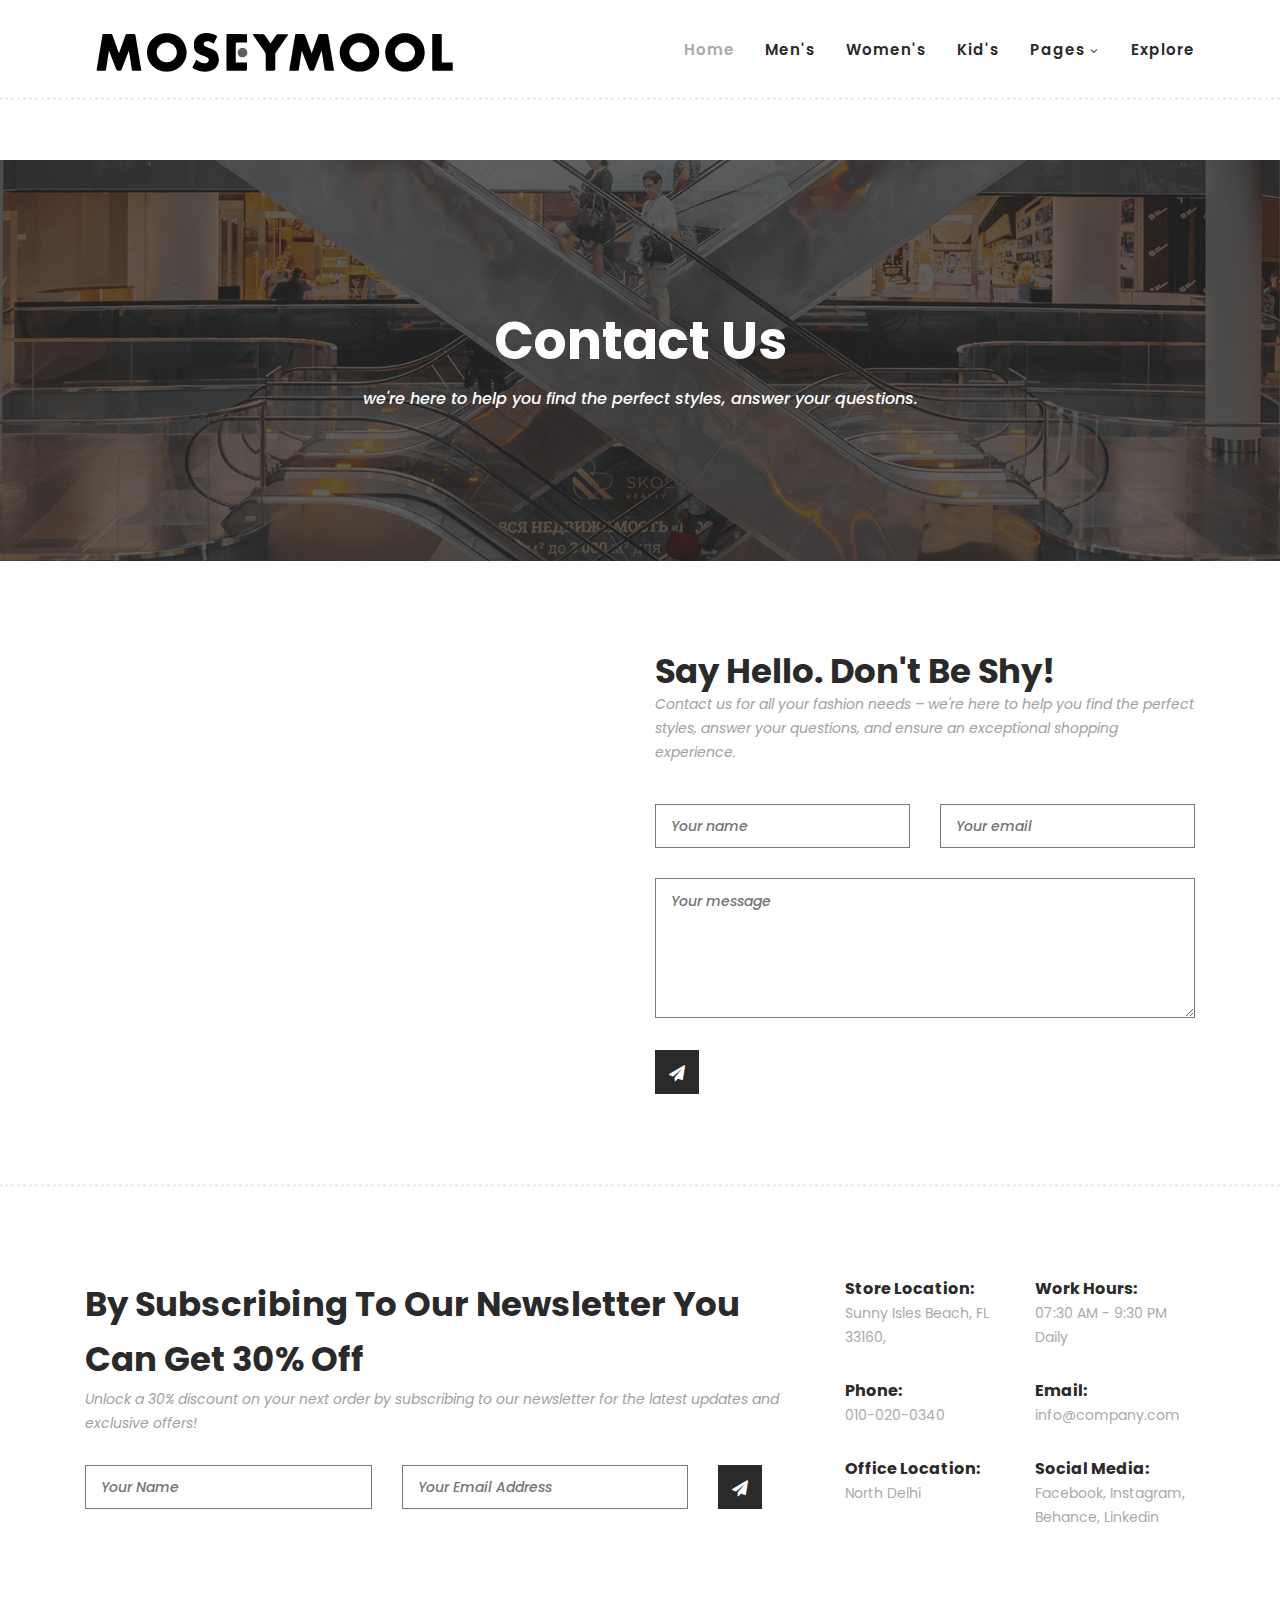
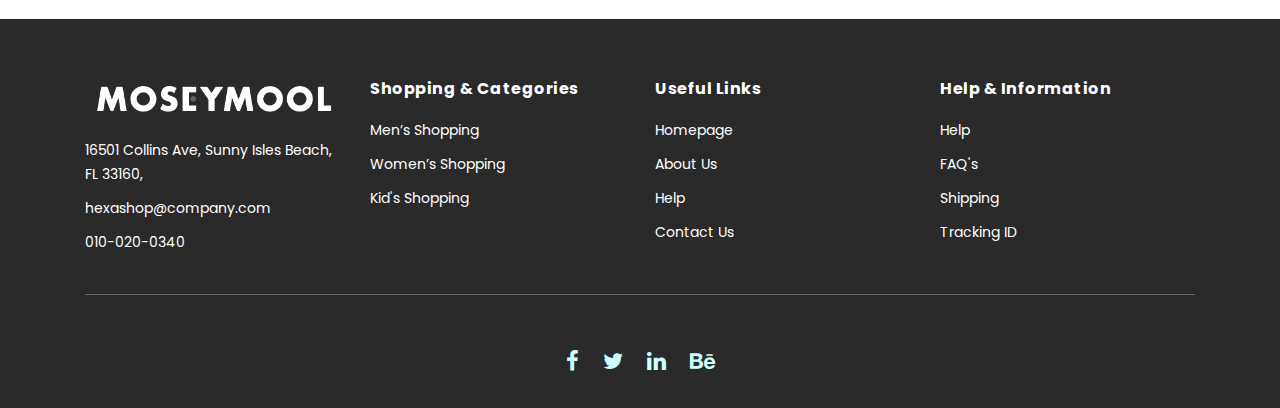
<file: contact.html>
<!DOCTYPE html>
<html lang="en">

  <head>

    <meta charset="utf-8">
    <meta name="viewport" content="width=device-width, initial-scale=1, shrink-to-fit=no">
    <meta name="description" content="">
    <meta name="author" content="">
    <link href="https://fonts.googleapis.com/css?family=Poppins:100,200,300,400,500,600,700,800,900&display=swap" rel="stylesheet">

    <title>Contact Page</title>


    <!-- Additional CSS Files -->
    <link rel="stylesheet" type="text/css" href="assets/css/bootstrap.min.css">

    <link rel="stylesheet" type="text/css" href="assets/css/font-awesome.css">

    <link rel="stylesheet" href="assets/css/templatemo-hexashop.css">

    <link rel="stylesheet" href="assets/css/owl-carousel.css">

    <link rel="stylesheet" href="assets/css/lightbox.css">
<!--

TemplateMo 571 Hexashop

https://templatemo.com/tm-571-hexashop

-->
    </head>
    
    <body>
    
    <!-- ***** Preloader Start ***** -->
    <div id="preloader">
        <div class="jumper">
            <div></div>
            <div></div>
            <div></div>
        </div>
    </div>  
    <!-- ***** Preloader End ***** -->
    
    
    <!-- ***** Header Area Start ***** -->
    <header class="header-area header-sticky">
        <div class="container">
            <div class="row">
                <div class="col-12">
                    <nav class="main-nav">
                        <!-- ***** Logo Start ***** -->
                        <a href="index.html" class="logo">
                            <img src="assets/images/logo-01.png" width="100%">
                        </a>
                        <!-- ***** Logo End ***** -->
                        <!-- ***** Menu Start ***** -->
                        <ul class="nav">
                            <li class="scroll-to-section"><a href="#top" class="active">Home</a></li>
                            <li class="scroll-to-section"><a href="#men">Men's</a></li>
                            <li class="scroll-to-section"><a href="#women">Women's</a></li>
                            <li class="scroll-to-section"><a href="#kids">Kid's</a></li>
                            <li class="submenu">
                                <a href="javascript:;">Pages</a>
                                <ul>
                                    <li><a href="about.html">About Us</a></li>
                                    <li><a href="products.html">Products</a></li>
                                    <li><a href="single-product.html">Single Product</a></li>
                                    <li><a href="contact.html">Contact Us</a></li>
                                </ul>
                            </li>
                            
                            <li class="scroll-to-section"><a href="#explore">Explore</a></li>
                        </ul>        
                        <a class='menu-trigger'>
                            <span>Menu</span>
                        </a>
                        <!-- ***** Menu End ***** -->
                    </nav>
                </div>
            </div>
        </div>
    </header>
    <!-- ***** Header Area End ***** -->

    <!-- ***** Main Banner Area Start ***** -->
    <div class="page-heading about-page-heading" id="top">
        <div class="container">
            <div class="row">
                <div class="col-lg-12">
                    <div class="inner-content">
                        <h2>Contact Us</h2>
                        <span>we're here to help you find the perfect styles, answer your questions.</span>
                    </div>
                </div>
            </div>
        </div>
    </div>
    <!-- ***** Main Banner Area End ***** -->

    <!-- ***** Contact Area Starts ***** -->
    <div class="contact-us">
        <div class="container">
            <div class="row">
                <div class="col-lg-6">
                    <div id="map">
                      <iframe src="https://www.google.com/maps/embed?pb=!1m18!1m12!1m3!1d90186.37207676383!2d-80.13495239500924!3d25.9317678710111!2m3!1f0!2f0!3f0!3m2!1i1024!2i768!4f13.1!3m3!1m2!1s0x88d9ad1877e4a82d%3A0xa891714787d1fb5e!2sPier%20Park!5e1!3m2!1sen!2sth!4v1637512439384!5m2!1sen!2sth" width="100%" height="400px" frameborder="0" style="border:0" allowfullscreen></iframe>
                      <!-- You can simply copy and paste "Embed a map" code from Google Maps for any location. -->
                      
                    </div>
                </div>
                <div class="col-lg-6">
                    <div class="section-heading">
                        <h2>Say Hello. Don't Be Shy!</h2>
                        <span>Contact us for all your fashion needs – we're here to help you find the perfect styles, answer your questions, and ensure an exceptional shopping experience.</span>
                    </div>
                    <form id="contact" action="" method="post">
                        <div class="row">
                          <div class="col-lg-6">
                            <fieldset>
                              <input name="name" type="text" id="name" placeholder="Your name" required="">
                            </fieldset>
                          </div>
                          <div class="col-lg-6">
                            <fieldset>
                              <input name="email" type="text" id="email" placeholder="Your email" required="">
                            </fieldset>
                          </div>
                          <div class="col-lg-12">
                            <fieldset>
                              <textarea name="message" rows="6" id="message" placeholder="Your message" required=""></textarea>
                            </fieldset>
                          </div>
                          <div class="col-lg-12">
                            <fieldset>
                              <button type="submit" id="form-submit" class="main-dark-button"><i class="fa fa-paper-plane"></i></button>
                          </div>
                        </div>
                      </form>
                </div>
            </div>
        </div>
    </div>
    <!-- ***** Contact Area Ends ***** -->

    <!-- ***** Subscribe Area Starts ***** -->
    <div class="subscribe">
        <div class="container">
            <div class="row">
                <div class="col-lg-8">
                    <div class="section-heading">
                        <h2>By Subscribing To Our Newsletter You Can Get 30% Off</h2>
                        <span>Unlock a 30% discount on your next order by subscribing to our newsletter for the latest updates and exclusive offers!</span>
                    </div>
                    <form id="subscribe" action="" method="get">
                        <div class="row">
                          <div class="col-lg-5">
                            <fieldset>
                              <input name="name" type="text" id="name" placeholder="Your Name" required="">
                            </fieldset>
                          </div>
                          <div class="col-lg-5">
                            <fieldset>
                              <input name="email" type="text" id="email" pattern="[^ @]*@[^ @]*" placeholder="Your Email Address" required="">
                            </fieldset>
                          </div>
                          <div class="col-lg-2">
                            <fieldset>
                              <button type="submit" id="form-submit" class="main-dark-button"><i class="fa fa-paper-plane"></i></button>
                            </fieldset>
                          </div>
                        </div>
                    </form>
                </div>
                <div class="col-lg-4">
                    <div class="row">
                        <div class="col-6">
                            <ul>
                                <li>Store Location:<br><span>Sunny Isles Beach, FL 33160, </span></li>
                                <li>Phone:<br><span>010-020-0340</span></li>
                                <li>Office Location:<br><span>North Delhi</span></li>
                            </ul>
                        </div>
                        <div class="col-6">
                            <ul>
                                <li>Work Hours:<br><span>07:30 AM - 9:30 PM Daily</span></li>
                                <li>Email:<br><span>info@company.com</span></li>
                                <li>Social Media:<br><span><a href="#">Facebook</a>, <a href="#">Instagram</a>, <a href="#">Behance</a>, <a href="#">Linkedin</a></span></li>
                            </ul>
                        </div>
                    </div>
                </div>
            </div>
        </div>
    </div>
    <!-- ***** Subscribe Area Ends ***** -->

    <!-- ***** Footer Start ***** -->
    <footer>
        <div class="container">
            <div class="row">
                <div class="col-lg-3">
                    <div class="first-item">
                        <div class="logo">
                            <img src="assets/images/logo2-01.png" width="100%" alt="hexashop ecommerce templatemo">
                        </div>
                        <ul>
                            <li><a href="#">16501 Collins Ave, Sunny Isles Beach, FL 33160,</a></li>
                            <li><a href="#">hexashop@company.com</a></li>
                            <li><a href="#">010-020-0340</a></li>
                        </ul>
                    </div>
                </div>
                <div class="col-lg-3">
                    <h4>Shopping &amp; Categories</h4>
                    <ul>
                        <li><a href="#">Men’s Shopping</a></li>
                        <li><a href="#">Women’s Shopping</a></li>
                        <li><a href="#">Kid's Shopping</a></li>
                    </ul>
                </div>
                <div class="col-lg-3">
                    <h4>Useful Links</h4>
                    <ul>
                        <li><a href="#">Homepage</a></li>
                        <li><a href="#">About Us</a></li>
                        <li><a href="#">Help</a></li>
                        <li><a href="#">Contact Us</a></li>
                    </ul>
                </div>
                <div class="col-lg-3">
                    <h4>Help &amp; Information</h4>
                    <ul>
                        <li><a href="#">Help</a></li>
                        <li><a href="#">FAQ's</a></li>
                        <li><a href="#">Shipping</a></li>
                        <li><a href="#">Tracking ID</a></li>
                    </ul>
                </div>
                <div class="col-lg-12">
                    <div class="under-footer">
                        
                        <ul>
                            <li><a href="#"><i class="fa fa-facebook"></i></a></li>
                            <li><a href="#"><i class="fa fa-twitter"></i></a></li>
                            <li><a href="#"><i class="fa fa-linkedin"></i></a></li>
                            <li><a href="#"><i class="fa fa-behance"></i></a></li>
                        </ul>
                    </div>
                </div>
            </div>
        </div>
    </footer>
    

    <!-- jQuery -->
    <script src="assets/js/jquery-2.1.0.min.js"></script>

    <!-- Bootstrap -->
    <script src="assets/js/popper.js"></script>
    <script src="assets/js/bootstrap.min.js"></script>

    <!-- Plugins -->
    <script src="assets/js/owl-carousel.js"></script>
    <script src="assets/js/accordions.js"></script>
    <script src="assets/js/datepicker.js"></script>
    <script src="assets/js/scrollreveal.min.js"></script>
    <script src="assets/js/waypoints.min.js"></script>
    <script src="assets/js/jquery.counterup.min.js"></script>
    <script src="assets/js/imgfix.min.js"></script> 
    <script src="assets/js/slick.js"></script> 
    <script src="assets/js/lightbox.js"></script> 
    <script src="assets/js/isotope.js"></script> 
    
    <!-- Global Init -->
    <script src="assets/js/custom.js"></script>

    <script>

        $(function() {
            var selectedClass = "";
            $("p").click(function(){
            selectedClass = $(this).attr("data-rel");
            $("#portfolio").fadeTo(50, 0.1);
                $("#portfolio div").not("."+selectedClass).fadeOut();
            setTimeout(function() {
              $("."+selectedClass).fadeIn();
              $("#portfolio").fadeTo(50, 1);
            }, 500);
                
            });
        });

    </script>

  </body>

</html>
</file>
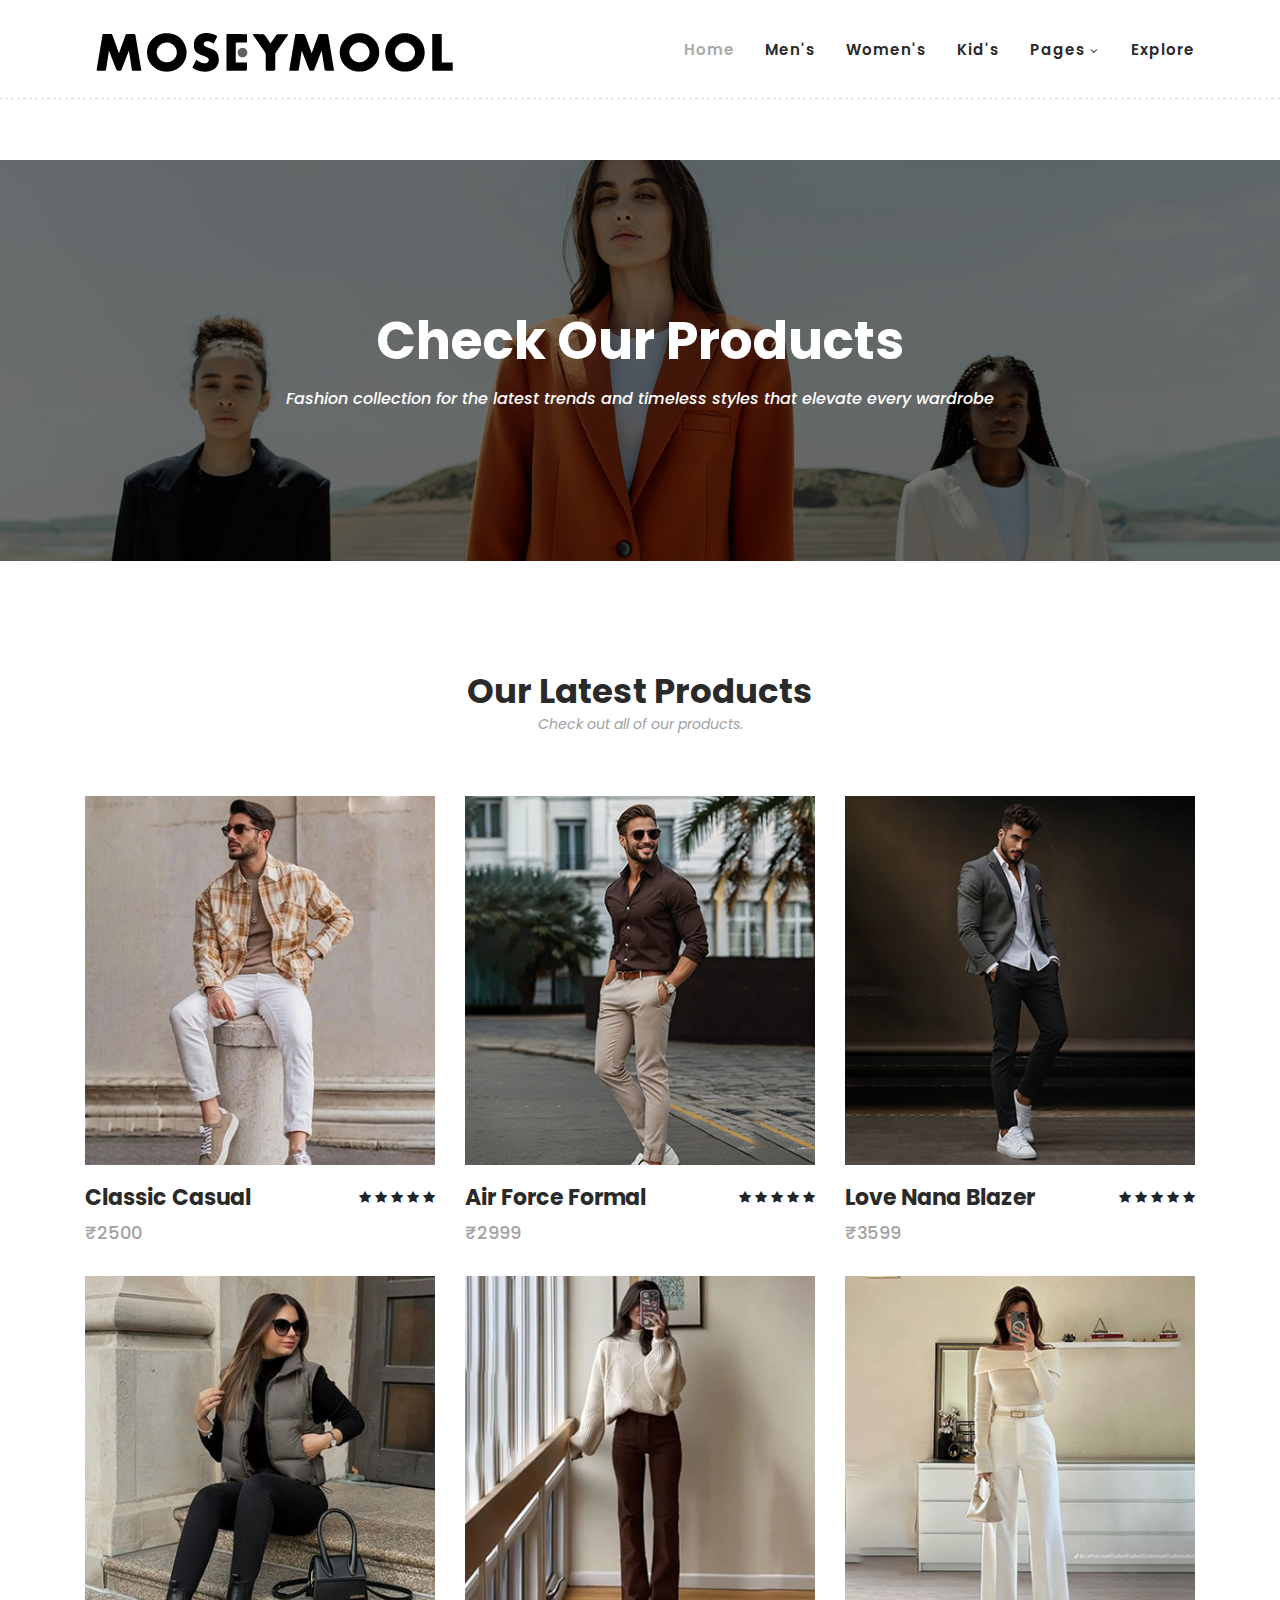
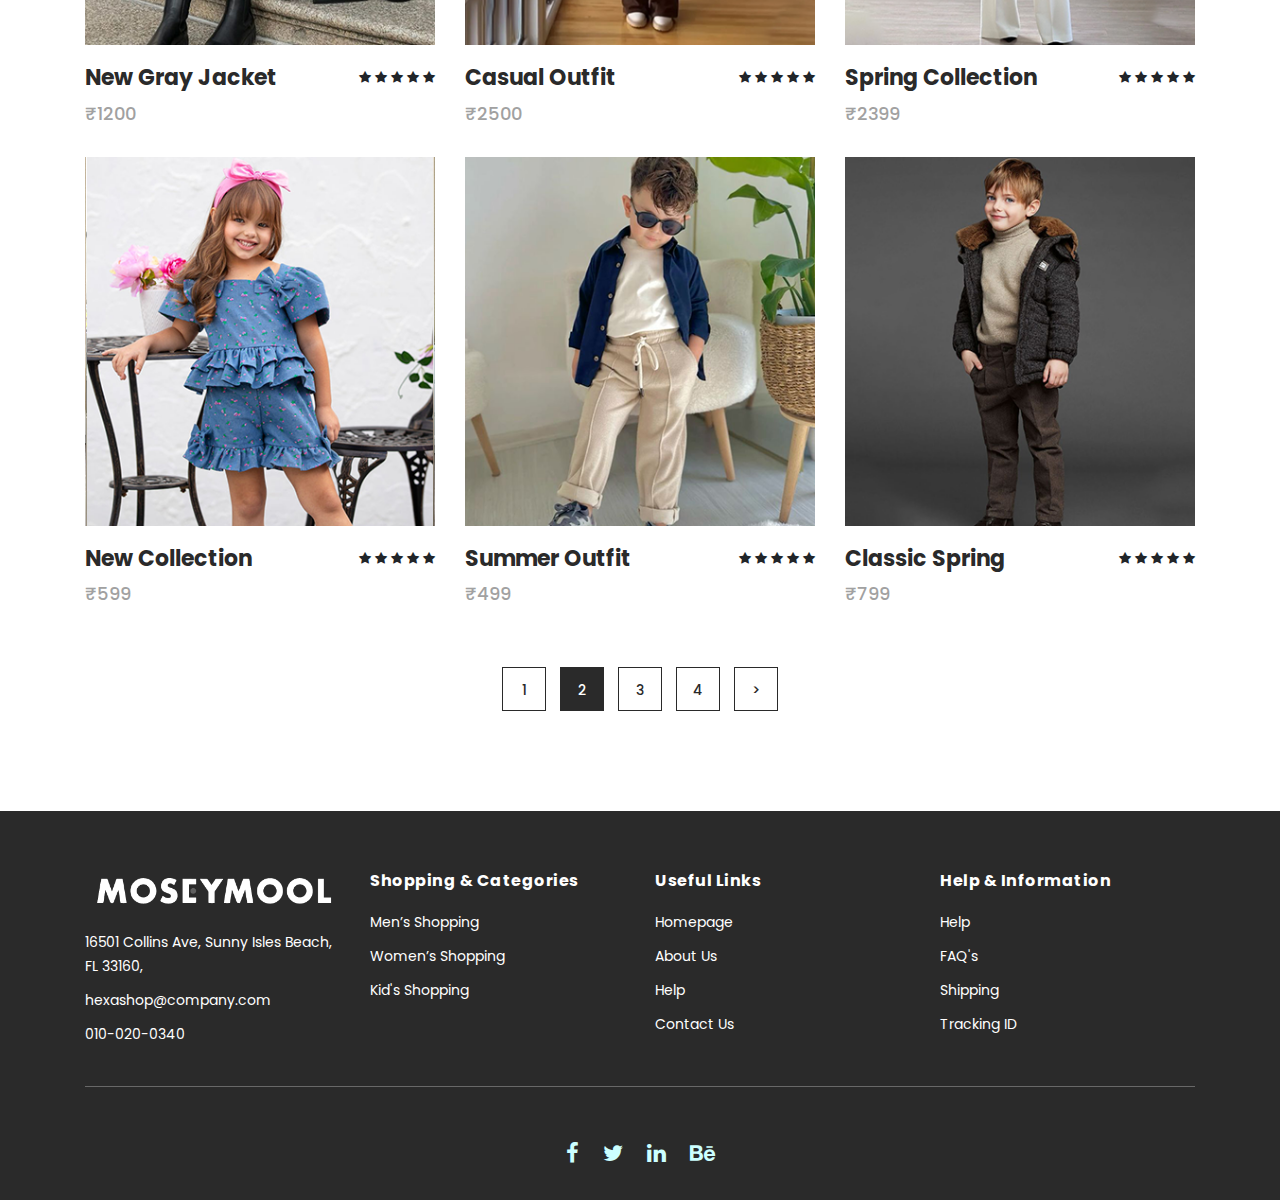
<file: products.html>
<!DOCTYPE html>
<html lang="en">

  <head>

    <meta charset="utf-8">
    <meta name="viewport" content="width=device-width, initial-scale=1, shrink-to-fit=no">
    <meta name="description" content="">
    <meta name="author" content="">
    <link href="https://fonts.googleapis.com/css?family=Poppins:100,200,300,400,500,600,700,800,900&display=swap" rel="stylesheet">

    <title>Product Listing Page</title>


    <!-- Additional CSS Files -->
    <link rel="stylesheet" type="text/css" href="assets/css/bootstrap.min.css">

    <link rel="stylesheet" type="text/css" href="assets/css/font-awesome.css">

    <link rel="stylesheet" href="assets/css/templatemo-hexashop.css">

    <link rel="stylesheet" href="assets/css/owl-carousel.css">

    <link rel="stylesheet" href="assets/css/lightbox.css">
<!--

TemplateMo 571 Hexashop

https://templatemo.com/tm-571-hexashop

-->
    </head>
    
    <body>
    
    <!-- ***** Preloader Start ***** -->
    <div id="preloader">
        <div class="jumper">
            <div></div>
            <div></div>
            <div></div>
        </div>
    </div>  
    <!-- ***** Preloader End ***** -->
    
    
    <!-- ***** Header Area Start ***** -->
    <header class="header-area header-sticky">
        <div class="container">
            <div class="row">
                <div class="col-12">
                    <nav class="main-nav">
                        <!-- ***** Logo Start ***** -->
                        <a href="index.html" class="logo">
                            <img src="assets/images/logo-01.png" width="100%">
                        </a>
                        <!-- ***** Logo End ***** -->
                        <!-- ***** Menu Start ***** -->
                        <ul class="nav">
                            <li class="scroll-to-section"><a href="#top" class="active">Home</a></li>
                            <li class="scroll-to-section"><a href="#men">Men's</a></li>
                            <li class="scroll-to-section"><a href="#women">Women's</a></li>
                            <li class="scroll-to-section"><a href="#kids">Kid's</a></li>
                            <li class="submenu">
                                <a href="javascript:;">Pages</a>
                                <ul>
                                    <li><a href="about.html">About Us</a></li>
                                    <li><a href="products.html">Products</a></li>
                                    <li><a href="single-product.html">Single Product</a></li>
                                    <li><a href="contact.html">Contact Us</a></li>
                                </ul>
                            </li>
                            
                            <li class="scroll-to-section"><a href="#explore">Explore</a></li>
                        </ul>        
                        <a class='menu-trigger'>
                            <span>Menu</span>
                        </a>
                        <!-- ***** Menu End ***** -->
                    </nav>
                </div>
            </div>
        </div>
    </header>
    <!-- ***** Header Area End ***** -->

    <!-- ***** Main Banner Area Start ***** -->
    <div class="page-heading" id="top">
        <div class="container">
            <div class="row">
                <div class="col-lg-12">
                    <div class="inner-content">
                        <h2>Check Our Products</h2>
                        <span>Fashion collection for the latest trends and timeless styles that elevate every wardrobe</span>
                    </div>
                </div>
            </div>
        </div>
    </div>
    <!-- ***** Main Banner Area End ***** -->


    <!-- ***** Products Area Starts ***** -->
    <section class="section" id="products">
        <div class="container">
            <div class="row">
                <div class="col-lg-12">
                    <div class="section-heading">
                        <h2>Our Latest Products</h2>
                        <span>Check out all of our products.</span>
                    </div>
                </div>
            </div>
        </div>
        <div class="container">
            <div class="row">
                <div class="col-lg-4">
                    <div class="item">
                        <div class="thumb">
                            <div class="hover-content">
                                <ul>
                                    <li><a href="single-product.html"><i class="fa fa-eye"></i></a></li>
                                    <li><a href="single-product.html"><i class="fa fa-star"></i></a></li>
                                    <li><a href="single-product.html"><i class="fa fa-shopping-cart"></i></a></li>
                                </ul>
                            </div>
                            <img src="assets/images/mens1.png" alt="">
                        </div>
                        <div class="down-content">
                            <h4>Classic Casual</h4>
                            <span>₹2500</span>
                            <ul class="stars">
                                <li><i class="fa fa-star"></i></li>
                                <li><i class="fa fa-star"></i></li>
                                <li><i class="fa fa-star"></i></li>
                                <li><i class="fa fa-star"></i></li>
                                <li><i class="fa fa-star"></i></li>
                            </ul>
                        </div>
                    </div>
                </div>
                <div class="col-lg-4">
                    <div class="item">
                        <div class="thumb">
                            <div class="hover-content">
                                <ul>
                                    <li><a href="single-product.html"><i class="fa fa-eye"></i></a></li>
                                    <li><a href="single-product.html"><i class="fa fa-star"></i></a></li>
                                    <li><a href="single-product.html"><i class="fa fa-shopping-cart"></i></a></li>
                                </ul>
                            </div>
                            <img src="assets/images/mens2.png" alt="">
                        </div>
                        <div class="down-content">
                            <h4>Air Force Formal</h4>
                            <span>₹2999</span>
                            <ul class="stars">
                                <li><i class="fa fa-star"></i></li>
                                <li><i class="fa fa-star"></i></li>
                                <li><i class="fa fa-star"></i></li>
                                <li><i class="fa fa-star"></i></li>
                                <li><i class="fa fa-star"></i></li>
                            </ul>
                        </div>
                    </div>
                </div>
                <div class="col-lg-4">
                    <div class="item">
                        <div class="thumb">
                            <div class="hover-content">
                                <ul>
                                    <li><a href="single-product.html"><i class="fa fa-eye"></i></a></li>
                                    <li><a href="single-product.html"><i class="fa fa-star"></i></a></li>
                                    <li><a href="single-product.html"><i class="fa fa-shopping-cart"></i></a></li>
                                </ul>
                            </div>
                            <img src="assets/images/mens3.png" alt="">
                        </div>
                        <div class="down-content">
                            <h4>Love Nana Blazer</h4>
                            <span>₹3599</span>
                            <ul class="stars">
                                <li><i class="fa fa-star"></i></li>
                                <li><i class="fa fa-star"></i></li>
                                <li><i class="fa fa-star"></i></li>
                                <li><i class="fa fa-star"></i></li>
                                <li><i class="fa fa-star"></i></li>
                            </ul>
                        </div>
                    </div>
                </div>
                <div class="col-lg-4">
                    <div class="item">
                        <div class="thumb">
                            <div class="hover-content">
                                <ul>
                                    <li><a href="single-product.html"><i class="fa fa-eye"></i></a></li>
                                    <li><a href="single-product.html"><i class="fa fa-star"></i></a></li>
                                    <li><a href="single-product.html"><i class="fa fa-shopping-cart"></i></a></li>
                                </ul>
                            </div>
                            <img src="assets/images/womens1.png" alt="">
                        </div>
                        <div class="down-content">
                            <h4>New Gray Jacket</h4>
                            <span>₹1200</span>
                            <ul class="stars">
                                <li><i class="fa fa-star"></i></li>
                                <li><i class="fa fa-star"></i></li>
                                <li><i class="fa fa-star"></i></li>
                                <li><i class="fa fa-star"></i></li>
                                <li><i class="fa fa-star"></i></li>
                            </ul>
                        </div>
                    </div>
                </div>
                <div class="col-lg-4">
                    <div class="item">
                        <div class="thumb">
                            <div class="hover-content">
                                <ul>
                                    <li><a href="single-product.html"><i class="fa fa-eye"></i></a></li>
                                    <li><a href="single-product.html"><i class="fa fa-star"></i></a></li>
                                    <li><a href="single-product.html"><i class="fa fa-shopping-cart"></i></a></li>
                                </ul>
                            </div>
                            <img src="assets/images/womens2.png" alt="">
                        </div>
                        <div class="down-content">
                            <h4>Casual Outfit</h4>
                            <span>₹2500</span>
                            <ul class="stars">
                                <li><i class="fa fa-star"></i></li>
                                <li><i class="fa fa-star"></i></li>
                                <li><i class="fa fa-star"></i></li>
                                <li><i class="fa fa-star"></i></li>
                                <li><i class="fa fa-star"></i></li>
                            </ul>
                        </div>
                    </div>
                </div>
                <div class="col-lg-4">
                    <div class="item">
                        <div class="thumb">
                            <div class="hover-content">
                                <ul>
                                    <li><a href="single-product.html"><i class="fa fa-eye"></i></a></li>
                                    <li><a href="single-product.html"><i class="fa fa-star"></i></a></li>
                                    <li><a href="single-product.html"><i class="fa fa-shopping-cart"></i></a></li>
                                </ul>
                            </div>
                            <img src="assets/images/womens3.png" alt="">
                        </div>
                        <div class="down-content">
                            <h4>Spring Collection</h4>
                            <span>₹2399</span>
                            <ul class="stars">
                                <li><i class="fa fa-star"></i></li>
                                <li><i class="fa fa-star"></i></li>
                                <li><i class="fa fa-star"></i></li>
                                <li><i class="fa fa-star"></i></li>
                                <li><i class="fa fa-star"></i></li>
                            </ul>
                        </div>
                    </div>
                </div>
                <div class="col-lg-4">
                    <div class="item">
                        <div class="thumb">
                            <div class="hover-content">
                                <ul>
                                    <li><a href="single-product.html"><i class="fa fa-eye"></i></a></li>
                                    <li><a href="single-product.html"><i class="fa fa-star"></i></a></li>
                                    <li><a href="single-product.html"><i class="fa fa-shopping-cart"></i></a></li>
                                </ul>
                            </div>
                            <img src="assets/images/kids1.png" alt="">
                        </div>
                        <div class="down-content">
                            <h4>New Collection</h4>
                            <span>₹599</span>
                            <ul class="stars">
                                <li><i class="fa fa-star"></i></li>
                                <li><i class="fa fa-star"></i></li>
                                <li><i class="fa fa-star"></i></li>
                                <li><i class="fa fa-star"></i></li>
                                <li><i class="fa fa-star"></i></li>
                            </ul>
                        </div>
                    </div>
                </div>
                <div class="col-lg-4">
                    <div class="item">
                        <div class="thumb">
                            <div class="hover-content">
                                <ul>
                                    <li><a href="single-product.html"><i class="fa fa-eye"></i></a></li>
                                    <li><a href="single-product.html"><i class="fa fa-star"></i></a></li>
                                    <li><a href="single-product.html"><i class="fa fa-shopping-cart"></i></a></li>
                                </ul>
                            </div>
                            <img src="assets/images/kids2.png" alt="">
                        </div>
                        <div class="down-content">
                            <h4>Summer Outfit</h4>
                            <span>₹499</span>
                            <ul class="stars">
                                <li><i class="fa fa-star"></i></li>
                                <li><i class="fa fa-star"></i></li>
                                <li><i class="fa fa-star"></i></li>
                                <li><i class="fa fa-star"></i></li>
                                <li><i class="fa fa-star"></i></li>
                            </ul>
                        </div>
                    </div>
                </div>
                <div class="col-lg-4">
                    <div class="item">
                        <div class="thumb">
                            <div class="hover-content">
                                <ul>
                                    <li><a href="single-product.html"><i class="fa fa-eye"></i></a></li>
                                    <li><a href="single-product.html"><i class="fa fa-star"></i></a></li>
                                    <li><a href="single-product.html"><i class="fa fa-shopping-cart"></i></a></li>
                                </ul>
                            </div>
                            <img src="assets/images/kids4.png" alt="">
                        </div>
                        <div class="down-content">
                            <h4>Classic Spring</h4>
                            <span>₹799</span>
                            <ul class="stars">
                                <li><i class="fa fa-star"></i></li>
                                <li><i class="fa fa-star"></i></li>
                                <li><i class="fa fa-star"></i></li>
                                <li><i class="fa fa-star"></i></li>
                                <li><i class="fa fa-star"></i></li>
                            </ul>
                        </div>
                    </div>
                </div>
                <div class="col-lg-12">
                    <div class="pagination">
                        <ul>
                            <li>
                                <a href="#">1</a>
                            </li>
                            <li class="active">
                                <a href="#">2</a>
                            </li>
                            <li>
                                <a href="#">3</a>
                            </li>
                            <li>
                                <a href="#">4</a>
                            </li>
                            <li>
                                <a href="#">></a>
                            </li>
                        </ul>
                    </div>
                </div>
            </div>
        </div>
    </section>
    <!-- ***** Products Area Ends ***** -->
    
    <!-- ***** Footer Start ***** -->
    <footer>
        <div class="container">
            <div class="row">
                <div class="col-lg-3">
                    <div class="first-item">
                        <div class="logo">
                            <img src="assets/images/logo2-01.png" width="100%" alt="hexashop ecommerce templatemo">
                        </div>
                        <ul>
                            <li><a href="#">16501 Collins Ave, Sunny Isles Beach, FL 33160,</a></li>
                            <li><a href="#">hexashop@company.com</a></li>
                            <li><a href="#">010-020-0340</a></li>
                        </ul>
                    </div>
                </div>
                <div class="col-lg-3">
                    <h4>Shopping &amp; Categories</h4>
                    <ul>
                        <li><a href="#">Men’s Shopping</a></li>
                        <li><a href="#">Women’s Shopping</a></li>
                        <li><a href="#">Kid's Shopping</a></li>
                    </ul>
                </div>
                <div class="col-lg-3">
                    <h4>Useful Links</h4>
                    <ul>
                        <li><a href="#">Homepage</a></li>
                        <li><a href="#">About Us</a></li>
                        <li><a href="#">Help</a></li>
                        <li><a href="#">Contact Us</a></li>
                    </ul>
                </div>
                <div class="col-lg-3">
                    <h4>Help &amp; Information</h4>
                    <ul>
                        <li><a href="#">Help</a></li>
                        <li><a href="#">FAQ's</a></li>
                        <li><a href="#">Shipping</a></li>
                        <li><a href="#">Tracking ID</a></li>
                    </ul>
                </div>
                <div class="col-lg-12">
                    <div class="under-footer">
                        
                        <ul>
                            <li><a href="#"><i class="fa fa-facebook"></i></a></li>
                            <li><a href="#"><i class="fa fa-twitter"></i></a></li>
                            <li><a href="#"><i class="fa fa-linkedin"></i></a></li>
                            <li><a href="#"><i class="fa fa-behance"></i></a></li>
                        </ul>
                    </div>
                </div>
            </div>
        </div>
    </footer>
    

    <!-- jQuery -->
    <script src="assets/js/jquery-2.1.0.min.js"></script>

    <!-- Bootstrap -->
    <script src="assets/js/popper.js"></script>
    <script src="assets/js/bootstrap.min.js"></script>

    <!-- Plugins -->
    <script src="assets/js/owl-carousel.js"></script>
    <script src="assets/js/accordions.js"></script>
    <script src="assets/js/datepicker.js"></script>
    <script src="assets/js/scrollreveal.min.js"></script>
    <script src="assets/js/waypoints.min.js"></script>
    <script src="assets/js/jquery.counterup.min.js"></script>
    <script src="assets/js/imgfix.min.js"></script> 
    <script src="assets/js/slick.js"></script> 
    <script src="assets/js/lightbox.js"></script> 
    <script src="assets/js/isotope.js"></script> 
    
    <!-- Global Init -->
    <script src="assets/js/custom.js"></script>

    <script>

        $(function() {
            var selectedClass = "";
            $("p").click(function(){
            selectedClass = $(this).attr("data-rel");
            $("#portfolio").fadeTo(50, 0.1);
                $("#portfolio div").not("."+selectedClass).fadeOut();
            setTimeout(function() {
              $("."+selectedClass).fadeIn();
              $("#portfolio").fadeTo(50, 1);
            }, 500);
                
            });
        });

    </script>

  </body>

</html>
</file>
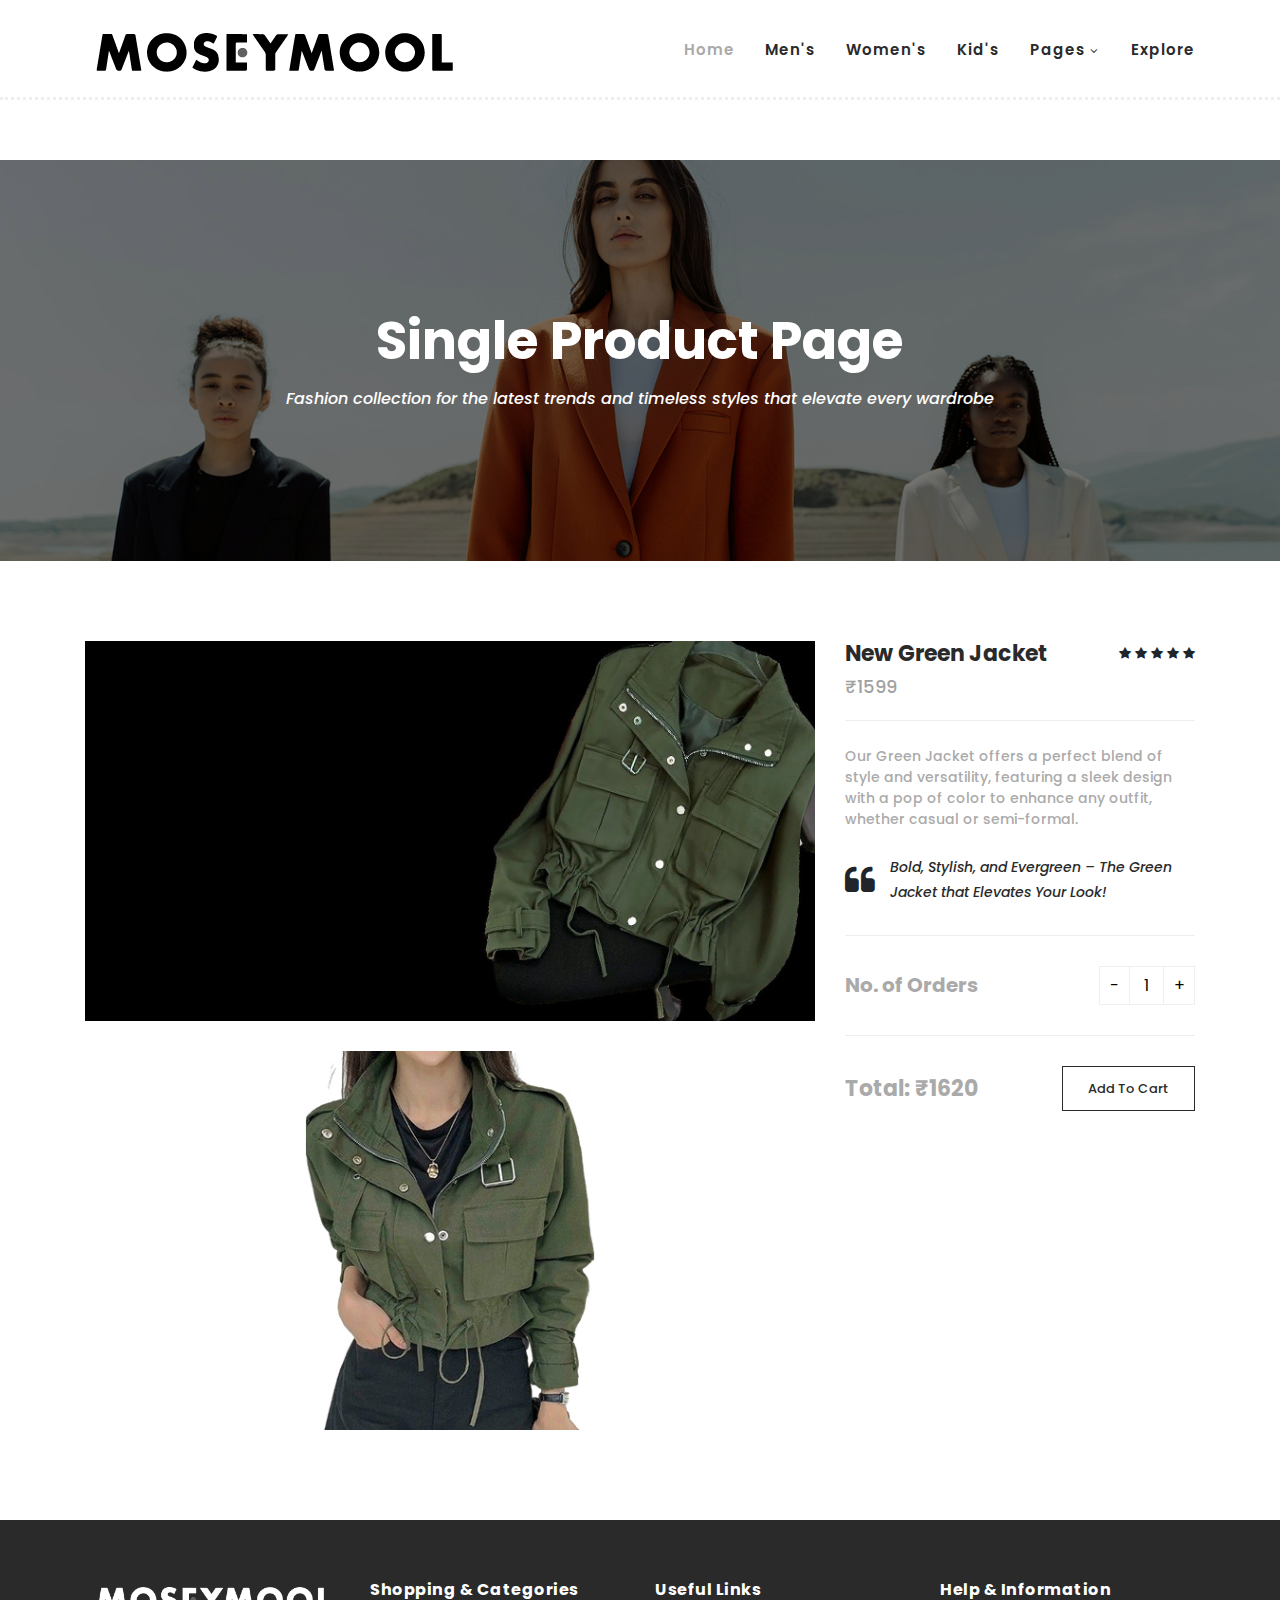
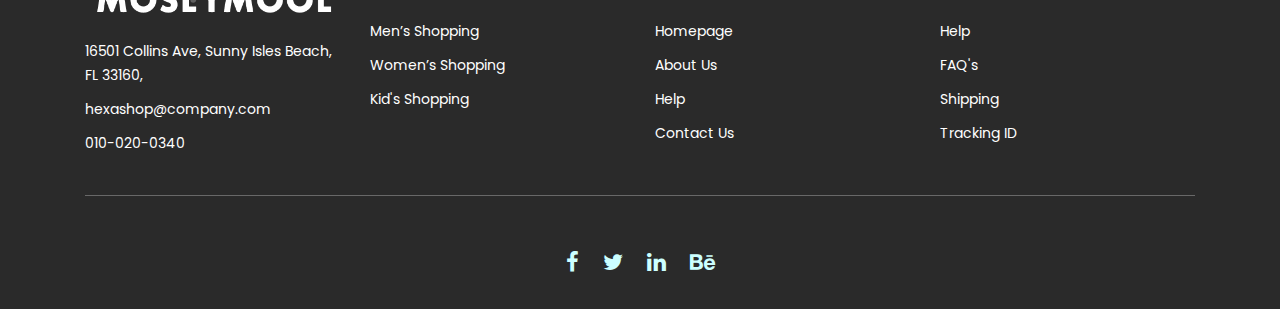
<file: single-product.html>
<!DOCTYPE html>
<html lang="en">

  <head>

    <meta charset="utf-8">
    <meta name="viewport" content="width=device-width, initial-scale=1, shrink-to-fit=no">
    <meta name="description" content="">
    <meta name="author" content="">
    <link href="https://fonts.googleapis.com/css?family=Poppins:100,200,300,400,500,600,700,800,900&display=swap" rel="stylesheet">

    <title>Product Detail Page</title>


    <!-- Additional CSS Files -->
    <link rel="stylesheet" type="text/css" href="assets/css/bootstrap.min.css">

    <link rel="stylesheet" type="text/css" href="assets/css/font-awesome.css">

    <link rel="stylesheet" href="assets/css/templatemo-hexashop.css">

    <link rel="stylesheet" href="assets/css/owl-carousel.css">

    <link rel="stylesheet" href="assets/css/lightbox.css">
<!--

TemplateMo 571 Hexashop

https://templatemo.com/tm-571-hexashop

-->
    </head>
    
    <body>
    
    <!-- ***** Preloader Start ***** -->
    <div id="preloader">
        <div class="jumper">
            <div></div>
            <div></div>
            <div></div>
        </div>
    </div>  
    <!-- ***** Preloader End ***** -->
    
    
    <!-- ***** Header Area Start ***** -->
    <header class="header-area header-sticky">
        <div class="container">
            <div class="row">
                <div class="col-12">
                    <nav class="main-nav">
                        <!-- ***** Logo Start ***** -->
                        <a href="index.html" class="logo">
                            <img src="assets/images/logo-01.png" width="100%">
                        </a>
                        <!-- ***** Logo End ***** -->
                        <!-- ***** Menu Start ***** -->
                        <ul class="nav">
                            <li class="scroll-to-section"><a href="#top" class="active">Home</a></li>
                            <li class="scroll-to-section"><a href="#men">Men's</a></li>
                            <li class="scroll-to-section"><a href="#women">Women's</a></li>
                            <li class="scroll-to-section"><a href="#kids">Kid's</a></li>
                            <li class="submenu">
                                <a href="javascript:;">Pages</a>
                                <ul>
                                    <li><a href="about.html">About Us</a></li>
                                    <li><a href="products.html">Products</a></li>
                                    <li><a href="single-product.html">Single Product</a></li>
                                    <li><a href="contact.html">Contact Us</a></li>
                                </ul>
                            </li>
                            
                            <li class="scroll-to-section"><a href="#explore">Explore</a></li>
                        </ul>        
                        <a class='menu-trigger'>
                            <span>Menu</span>
                        </a>
                        <!-- ***** Menu End ***** -->
                    </nav>
                </div>
            </div>
        </div>
    </header>
    <!-- ***** Header Area End ***** -->

    <!-- ***** Main Banner Area Start ***** -->
    <div class="page-heading" id="top">
        <div class="container">
            <div class="row">
                <div class="col-lg-12">
                    <div class="inner-content">
                        <h2>Single Product Page</h2>
                        <span>Fashion collection for the latest trends and timeless styles that elevate every wardrobe</span>
                    </div>
                </div>
            </div>
        </div>
    </div>
    <!-- ***** Main Banner Area End ***** -->


    <!-- ***** Product Area Starts ***** -->
    <section class="section" id="product">
        <div class="container">
            <div class="row">
                <div class="col-lg-8">
                <div class="left-images">
                    <img src="assets/images/single-product-01.jpg" alt="">
                    <img src="assets/images/single-product-02.jpg" alt="">
                </div>
            </div>
            <div class="col-lg-4">
                <div class="right-content">
                    <h4>New Green Jacket</h4>
                    <span class="price">₹1599</span>
                    <ul class="stars">
                        <li><i class="fa fa-star"></i></li>
                        <li><i class="fa fa-star"></i></li>
                        <li><i class="fa fa-star"></i></li>
                        <li><i class="fa fa-star"></i></li>
                        <li><i class="fa fa-star"></i></li>
                    </ul>
                    <span>Our Green Jacket offers a perfect blend of style and versatility, featuring a sleek design with a pop of color to enhance any outfit, whether casual or semi-formal.</span>
                    <div class="quote">
                        <i class="fa fa-quote-left"></i><p>Bold, Stylish, and Evergreen – The Green Jacket that Elevates Your Look!</p>
                    </div>
                    <div class="quantity-content">
                        <div class="left-content">
                            <h6>No. of Orders</h6>
                        </div>
                        <div class="right-content">
                            <div class="quantity buttons_added">
                                <input type="button" value="-" class="minus"><input type="number" step="1" min="1" max="" name="quantity" value="1" title="Qty" class="input-text qty text" size="4" pattern="" inputmode=""><input type="button" value="+" class="plus">
                            </div>
                        </div>
                    </div>
                    <div class="total">
                        <h4>Total: ₹1620</h4>
                        <div class="main-border-button"><a href="#">Add To Cart</a></div>
                    </div>
                </div>
            </div>
            </div>
        </div>
    </section>
    <!-- ***** Product Area Ends ***** -->
    
    <!-- ***** Footer Start ***** -->
    <footer>
        <div class="container">
            <div class="row">
                <div class="col-lg-3">
                    <div class="first-item">
                        <div class="logo">
                            <img src="assets/images/logo2-01.png" width="100%" alt="hexashop ecommerce templatemo">
                        </div>
                        <ul>
                            <li><a href="#">16501 Collins Ave, Sunny Isles Beach, FL 33160,</a></li>
                            <li><a href="#">hexashop@company.com</a></li>
                            <li><a href="#">010-020-0340</a></li>
                        </ul>
                    </div>
                </div>
                <div class="col-lg-3">
                    <h4>Shopping &amp; Categories</h4>
                    <ul>
                        <li><a href="#">Men’s Shopping</a></li>
                        <li><a href="#">Women’s Shopping</a></li>
                        <li><a href="#">Kid's Shopping</a></li>
                    </ul>
                </div>
                <div class="col-lg-3">
                    <h4>Useful Links</h4>
                    <ul>
                        <li><a href="#">Homepage</a></li>
                        <li><a href="#">About Us</a></li>
                        <li><a href="#">Help</a></li>
                        <li><a href="#">Contact Us</a></li>
                    </ul>
                </div>
                <div class="col-lg-3">
                    <h4>Help &amp; Information</h4>
                    <ul>
                        <li><a href="#">Help</a></li>
                        <li><a href="#">FAQ's</a></li>
                        <li><a href="#">Shipping</a></li>
                        <li><a href="#">Tracking ID</a></li>
                    </ul>
                </div>
                <div class="col-lg-12">
                    <div class="under-footer">
                        
                        <ul>
                            <li><a href="#"><i class="fa fa-facebook"></i></a></li>
                            <li><a href="#"><i class="fa fa-twitter"></i></a></li>
                            <li><a href="#"><i class="fa fa-linkedin"></i></a></li>
                            <li><a href="#"><i class="fa fa-behance"></i></a></li>
                        </ul>
                    </div>
                </div>
            </div>
        </div>
    </footer>
    

    <!-- jQuery -->
    <script src="assets/js/jquery-2.1.0.min.js"></script>

    <!-- Bootstrap -->
    <script src="assets/js/popper.js"></script>
    <script src="assets/js/bootstrap.min.js"></script>

    <!-- Plugins -->
    <script src="assets/js/owl-carousel.js"></script>
    <script src="assets/js/accordions.js"></script>
    <script src="assets/js/datepicker.js"></script>
    <script src="assets/js/scrollreveal.min.js"></script>
    <script src="assets/js/waypoints.min.js"></script>
    <script src="assets/js/jquery.counterup.min.js"></script>
    <script src="assets/js/imgfix.min.js"></script> 
    <script src="assets/js/slick.js"></script> 
    <script src="assets/js/lightbox.js"></script> 
    <script src="assets/js/isotope.js"></script> 
    <script src="assets/js/quantity.js"></script>
    
    <!-- Global Init -->
    <script src="assets/js/custom.js"></script>

    <script>

        $(function() {
            var selectedClass = "";
            $("p").click(function(){
            selectedClass = $(this).attr("data-rel");
            $("#portfolio").fadeTo(50, 0.1);
                $("#portfolio div").not("."+selectedClass).fadeOut();
            setTimeout(function() {
              $("."+selectedClass).fadeIn();
              $("#portfolio").fadeTo(50, 1);
            }, 500);
                
            });
        });

    </script>

  </body>

</html>
</file>
<file: assets/css/templatemo-hexashop.css>
/*

TemplateMo 571 Hexashop

https://templatemo.com/tm-571-hexashop

*/

/* ---------------------------------------------
Table of contents
------------------------------------------------
01. font & reset css
02. reset
03. global styles
04. header
05. banner
06. features
07. testimonials
08. contact
09. footer
10. preloader
11. search
12. portfolio

--------------------------------------------- */
/* 
---------------------------------------------
font & reset css
--------------------------------------------- 
*/
@import url("https://fonts.googleapis.com/css?family=Poppins:100,200,300,400,500,600,700,800,900");
/* 
---------------------------------------------
reset
--------------------------------------------- 
*/
html, body, div, span, applet, object, iframe, h1, h2, h3, h4, h5, h6, p, blockquote, div
pre, a, abbr, acronym, address, big, cite, code, del, dfn, em, font, img, ins, kbd, q,
s, samp, small, strike, strong, sub, sup, tt, var, b, u, i, center, dl, dt, dd, ol, ul, li,
figure, header, nav, section, article, aside, footer, figcaption {
  margin: 0;
  padding: 0;
  border: 0;
  outline: 0;
}

.clearfix:after {
  content: ".";
  display: block;
  clear: both;
  visibility: hidden;
  line-height: 0;
  height: 0;
}

.clearfix {
  display: inline-block;
}

html[xmlns] .clearfix {
  display: block;
}

* html .clearfix {
  height: 1%;
}

ul, li {
  padding: 0;
  margin: 0;
  list-style: none;
}

header, nav, section, article, aside, footer, hgroup {
  display: block;
}

* {
  box-sizing: border-box;
}

html, body {
  font-family: 'Poppins', sans-serif;
  font-weight: 400;
  background-color: #fff;
  font-size: 16px;
  -ms-text-size-adjust: 100%;
  -webkit-font-smoothing: antialiased;
  -moz-osx-font-smoothing: grayscale;
}

a {
  text-decoration: none !important;
}

h1, h2, h3, h4, h5, h6 {
  margin-top: 0px;
  margin-bottom: 0px;
}

ul {
  margin-bottom: 0px;
}

p {
  font-size: 14px;
  line-height: 25px;
  color: #2a2a2a;
}

/* 
---------------------------------------------
global styles
--------------------------------------------- 
*/
html,
body {
  background: #fff;
  font-family: 'Poppins', sans-serif;
}

::selection {
  background: #2a2a2a;
  color: #fff;
}

::-moz-selection {
  background: #2a2a2a;
  color: #fff;
}

@media (max-width: 991px) {
  html, body {
    overflow-x: hidden;
  }
  .mobile-top-fix {
    margin-top: 30px;
    margin-bottom: 0px;
  }
  .mobile-bottom-fix {
    margin-bottom: 30px;
  }
  .mobile-bottom-fix-big {
    margin-bottom: 60px;
  }
}

.main-border-button a {
  font-size: 13px;
  color: #fff;
  border: 1px solid #fff;
  padding: 12px 25px;
  display: inline-block;
  font-weight: 500;
  transition: all .3s;
}

.main-border-button a:hover {
  background-color: #fff;
  color: #2a2a2a;
}

.main-white-button a {
  font-size: 13px;
  color: #2a2a2a;
  background-color: #fff;
  padding: 12px 25px;
  display: inline-block;
  border-radius: 3px;
  font-weight: 600;
  transition: all .3s;
}

.main-white-button a:hover {
  opacity: 0.9;
}

.main-text-button a {
  font-size: 13px;
  color: #fff;
  font-weight: 600;
  transition: all .3s;
}

.main-text-button a:hover {
  opacity: 0.9;
}

.section-heading h2 {
  font-size: 34px;
  font-weight: 700;
  color: #2a2a2a;
}

.section-heading span {
  font-size: 14px;
  color: #a1a1a1;
  font-style: italic;
  font-weight: 400;
}



/* 
---------------------------------------------
header
--------------------------------------------- 
*/

.background-header {
  border-bottom: none !important;
  background-color: #fff;
  height: 80px!important;
  position: fixed!important;
  top: 0px;
  left: 0px;
  right: 0px;
  box-shadow: 0px 0px 10px rgba(0,0,0,0.15)!important;
}

.background-header .logo,
.background-header .main-nav .nav li a {
  color: #1e1e1e!important;
}

.background-header .main-nav .nav li:hover a {
  color: #2a2a2a!important;
}

.background-header .nav li a.active {
  color: #2a2a2a!important;
}

.header-area {
  border-bottom: 3px dotted #eee;
  box-shadow: none;
  background-color: #fff;
  position: absolute;
  top: 0px;
  left: 0px;
  right: 0px;
  z-index: 100;
  height: 100px;
  -webkit-transition: all .5s ease 0s;
  -moz-transition: all .5s ease 0s;
  -o-transition: all .5s ease 0s;
  transition: all .5s ease 0s;
}

.header-area .main-nav {
  min-height: 80px;
  background: transparent;
}

.header-area .main-nav .logo {
  line-height: 100px;
  color: #fff;
  font-size: 28px;
  font-weight: 700;
  text-transform: uppercase;
  letter-spacing: 2px;
  float: left;
  -webkit-transition: all 0.3s ease 0s;
  -moz-transition: all 0.3s ease 0s;
  -o-transition: all 0.3s ease 0s;
  transition: all 0.3s ease 0s;
}

.background-header .main-nav .logo {
  line-height: 75px;
}

.background-header .nav {
  margin-top: 20px !important;
}

.header-area .main-nav .nav {
  float: right;
  margin-top: 30px;
  margin-right: 0px;
  background-color: transparent;
  -webkit-transition: all 0.3s ease 0s;
  -moz-transition: all 0.3s ease 0s;
  -o-transition: all 0.3s ease 0s;
  transition: all 0.3s ease 0s;
  position: relative;
  z-index: 999;
}

.header-area .main-nav .nav li {
  padding-left: 15px;
  padding-right: 15px;
}

.header-area .main-nav .nav li:last-child {
  padding-right: 0px;
}

.header-area .main-nav .nav li a {
  display: block;
  font-weight: 600;
  font-size: 15px;
  color: #2a2a2a;
  text-transform: capitalize;
  -webkit-transition: all 0.3s ease 0s;
  -moz-transition: all 0.3s ease 0s;
  -o-transition: all 0.3s ease 0s;
  transition: all 0.3s ease 0s;
  height: 40px;
  line-height: 40px;
  border: transparent;
  letter-spacing: 1px;
}

.header-area .main-nav .nav li a {
  color: #2a2a2a;
}

.header-area .main-nav .nav li:hover a,
.header-area .main-nav .nav li a.active {
  color: #aaa!important;
}

.background-header .main-nav .nav li:hover a,
.background-header .main-nav .nav li a.active {
  color: #aaa!important;
  opacity: 1;
}

.header-area .main-nav .nav li.submenu {
  position: relative;
  padding-right: 30px;
}

.header-area .main-nav .nav li.submenu:after {
  font-family: FontAwesome;
  content: "\f107";
  font-size: 12px;
  color: #2a2a2a;
  position: absolute;
  right: 18px;
  top: 12px;
}

.background-header .main-nav .nav li.submenu:after {
  color: #2a2a2a;
}

.header-area .main-nav .nav li.submenu ul {
  position: absolute;
  width: 200px;
  box-shadow: 0 2px 28px 0 rgba(0, 0, 0, 0.06);
  overflow: hidden;
  top: 50px;
  opacity: 0;
  transform: translateY(+2em);
  visibility: hidden;
  z-index: -1;
  transition: all 0.3s ease-in-out 0s, visibility 0s linear 0.3s, z-index 0s linear 0.01s;
}

.header-area .main-nav .nav li.submenu ul li {
  margin-left: 0px;
  padding-left: 0px;
  padding-right: 0px;
}

.header-area .main-nav .nav li.submenu ul li a {
  opacity: 1;
  display: block;
  background: #f7f7f7;
  color: #2a2a2a!important;
  padding-left: 20px;
  height: 40px;
  line-height: 40px;
  -webkit-transition: all 0.3s ease 0s;
  -moz-transition: all 0.3s ease 0s;
  -o-transition: all 0.3s ease 0s;
  transition: all 0.3s ease 0s;
  position: relative;
  font-size: 13px;
  font-weight: 400;
  border-bottom: 1px solid #eee;
}

.header-area .main-nav .nav li.submenu ul li a:hover {
  background: #fff;
  color: #aaa!important;
  padding-left: 25px;
}

.header-area .main-nav .nav li.submenu ul li a:hover:before {
  width: 3px;
}

.header-area .main-nav .nav li.submenu:hover ul {
  visibility: visible;
  opacity: 1;
  z-index: 1;
  transform: translateY(0%);
  transition-delay: 0s, 0s, 0.3s;
}

.header-area .main-nav .menu-trigger {
  cursor: pointer;
  display: block;
  position: absolute;
  top: 33px;
  width: 32px;
  height: 40px;
  text-indent: -9999em;
  z-index: 99;
  right: 40px;
  display: none;
}

.background-header .main-nav .menu-trigger {
  top: 23px;
}

.header-area .main-nav .menu-trigger span,
.header-area .main-nav .menu-trigger span:before,
.header-area .main-nav .menu-trigger span:after {
  -moz-transition: all 0.4s;
  -o-transition: all 0.4s;
  -webkit-transition: all 0.4s;
  transition: all 0.4s;
  background-color: #1e1e1e;
  display: block;
  position: absolute;
  width: 30px;
  height: 2px;
  left: 0;
}

.background-header .main-nav .menu-trigger span,
.background-header .main-nav .menu-trigger span:before,
.background-header .main-nav .menu-trigger span:after {
  background-color: #1e1e1e;
}

.header-area .main-nav .menu-trigger span:before,
.header-area .main-nav .menu-trigger span:after {
  -moz-transition: all 0.4s;
  -o-transition: all 0.4s;
  -webkit-transition: all 0.4s;
  transition: all 0.4s;
  background-color: #1e1e1e;
  display: block;
  position: absolute;
  width: 30px;
  height: 2px;
  left: 0;
  width: 75%;
}

.background-header .main-nav .menu-trigger span:before,
.background-header .main-nav .menu-trigger span:after {
  background-color: #1e1e1e;
}

.header-area .main-nav .menu-trigger span:before,
.header-area .main-nav .menu-trigger span:after {
  content: "";
}

.header-area .main-nav .menu-trigger span {
  top: 16px;
}

.header-area .main-nav .menu-trigger span:before {
  -moz-transform-origin: 33% 100%;
  -ms-transform-origin: 33% 100%;
  -webkit-transform-origin: 33% 100%;
  transform-origin: 33% 100%;
  top: -10px;
  z-index: 10;
}

.header-area .main-nav .menu-trigger span:after {
  -moz-transform-origin: 33% 0;
  -ms-transform-origin: 33% 0;
  -webkit-transform-origin: 33% 0;
  transform-origin: 33% 0;
  top: 10px;
}

.header-area .main-nav .menu-trigger.active span,
.header-area .main-nav .menu-trigger.active span:before,
.header-area .main-nav .menu-trigger.active span:after {
  background-color: transparent;
  width: 100%;
}

.header-area .main-nav .menu-trigger.active span:before {
  -moz-transform: translateY(6px) translateX(1px) rotate(45deg);
  -ms-transform: translateY(6px) translateX(1px) rotate(45deg);
  -webkit-transform: translateY(6px) translateX(1px) rotate(45deg);
  transform: translateY(6px) translateX(1px) rotate(45deg);
  background-color: #1e1e1e;
}

.background-header .main-nav .menu-trigger.active span:before {
  background-color: #1e1e1e;
}

.header-area .main-nav .menu-trigger.active span:after {
  -moz-transform: translateY(-6px) translateX(1px) rotate(-45deg);
  -ms-transform: translateY(-6px) translateX(1px) rotate(-45deg);
  -webkit-transform: translateY(-6px) translateX(1px) rotate(-45deg);
  transform: translateY(-6px) translateX(1px) rotate(-45deg);
  background-color: #1e1e1e;
}

.background-header .main-nav .menu-trigger.active span:after {
  background-color: #1e1e1e;
}

.header-area.header-sticky {
  min-height: 80px;
}

.header-area .nav {
  margin-top: 30px;
}

.header-area.header-sticky .nav li a.active {
  color: #aaa;
}

@media (max-width: 1200px) {
  .header-area .main-nav .nav li {
    padding-left: 12px;
    padding-right: 12px;
  }
  .header-area .main-nav:before {
    display: none;
  }
}

@media (max-width: 767px) {
  .header-area .main-nav .logo {
    color: #1e1e1e;
  }
  .header-area.header-sticky .nav li a:hover,
  .header-area.header-sticky .nav li a.active {
    color: #aaa!important;
    opacity: 1;
  }
  .header-area.header-sticky .nav li.search-icon a {
    width: 100%;
  }
  .header-area {
    background-color: #f7f7f7;
    padding: 0px 15px;
    height: 100px;
    box-shadow: none;
    text-align: center;
  }
  .header-area .container {
    padding: 0px;
  }
  .header-area .logo {
    margin-left: 30px;
  }
  .header-area .menu-trigger {
    display: block !important;
  }
  .header-area .main-nav {
    overflow: hidden;
  }
  .header-area .main-nav .nav {
    float: none;
    width: 100%;
    display: none;
    -webkit-transition: all 0s ease 0s;
    -moz-transition: all 0s ease 0s;
    -o-transition: all 0s ease 0s;
    transition: all 0s ease 0s;
    margin-left: 0px;
  }
  .header-area .main-nav .nav li:first-child {
    border-top: 1px solid #eee;
  }
  .header-area.header-sticky .nav {
    margin-top: 100px !important;
  }
  .header-area .main-nav .nav li {
    width: 100%;
    background: #fff;
    border-bottom: 1px solid #eee;
    padding-left: 0px !important;
    padding-right: 0px !important;
  }
  .header-area .main-nav .nav li a {
    height: 50px !important;
    line-height: 50px !important;
    padding: 0px !important;
    border: none !important;
    background: #f7f7f7 !important;
    color: #191a20 !important;
  }
  .header-area .main-nav .nav li a:hover {
    background: #eee !important;
    color: #aaa!important;
  }
  .header-area .main-nav .nav li.submenu ul {
    position: relative;
    visibility: inherit;
    opacity: 1;
    z-index: 1;
    transform: translateY(0%);
    transition-delay: 0s, 0s, 0.3s;
    top: 0px;
    width: 100%;
    box-shadow: none;
    height: 0px;
  }
  .header-area .main-nav .nav li.submenu ul li a {
    font-size: 12px;
    font-weight: 400;
  }
  .header-area .main-nav .nav li.submenu ul li a:hover:before {
    width: 0px;
  }
  .header-area .main-nav .nav li.submenu ul.active {
    height: auto !important;
  }
  .header-area .main-nav .nav li.submenu:after {
    color: #3B566E;
    right: 25px;
    font-size: 14px;
    top: 15px;
  }
  .header-area .main-nav .nav li.submenu:hover ul, .header-area .main-nav .nav li.submenu:focus ul {
    height: 0px;
  }
}

@media (min-width: 767px) {
  .header-area .main-nav .nav {
    display: flex !important;
  }
}


/* 
---------------------------------------------
banner
--------------------------------------------- 
*/

.main-banner {
  border-bottom: 3px dotted #eee;
  padding-top: 160px;
  padding-bottom: 30px;
}

.main-banner .left-content .thumb img {
  width: 100%;
  overflow: hidden;
}

.main-banner .left-content .inner-content {
  position: absolute;
  left: 100px;
  top: 50%;
  transform: translateY(-50%);
}

.main-banner .left-content .inner-content h4 {
  color: #fff;
  margin-top: -10px;
  font-size: 52px;
  font-weight: 700;
  margin-bottom: 20px;
}

.main-banner .left-content .inner-content span {
  font-size: 16px;
  color: #fff;
  font-weight: 400;
  font-style: italic;
  display: block;
  margin-bottom: 30px;
}

.main-banner .right-content .right-first-image {
  margin-bottom: 28.5px;
}

.main-banner .right-content .right-first-image .thumb {
  position: relative;
  text-align: center;
}

.main-banner .right-content .right-first-image .thumb img {
  width: 100%;
  overflow: hidden;
}

.main-banner .right-content .right-first-image .thumb .inner-content {
  position: absolute;
  top: 50%;
  transform: translateY(-50%);
  width: 100%;
  text-align: center;
}

.main-banner .right-content .right-first-image .thumb .inner-content h4 {
  color: #fff;
  font-size: 24px;
  font-weight: 700;
  margin-bottom: 15px;
}

.main-banner .right-content .right-first-image .thumb .inner-content span {
  font-size: 16px;
  color: #fff;
  font-style: italic;
}

.main-banner .right-content .right-first-image .thumb .hover-content {
  position: absolute;
  top: 15px;
  right: 15px;
  left: 15px;
  bottom: 15px;
  text-align: center;
  background-color: rgba(42,42,42,.97);
  opacity: 0;
  visibility: hidden;
  transition: all 0.5s;
}

.main-banner .right-content .right-first-image .thumb:hover .hover-content {
  opacity: 1;
  visibility: visible;
}

.main-banner .right-content .right-first-image .thumb .hover-content .inner {
  position: absolute;
  top: 50%;
  left: 50%;
  transform: translate(-50%, -50%);
  width: 100%;
}

.main-banner .right-content .right-first-image .thumb .hover-content h4 {
  color: #fff;
  font-size: 24px;
  font-weight: 700;
  margin-bottom: 15px;
}

.main-banner .right-content .right-first-image .thumb .hover-content p {
  color: #fff;
  padding: 0px 20px;
  margin-bottom: 20px;
}



/*
---------------------------------------------
Men
---------------------------------------------
*/

#men {
  padding-top: 90px;
  padding-bottom: 90px;
  border-bottom: 3px dotted #eee;
}

#men .section-heading {
  margin-bottom: 60px;
}

#men .item .down-content {
  padding-top: 30px;
  position: relative;
  z-index: 3;
  background-color: #fff;
}

#men .item .down-content h4 {
  font-size: 22px;
  color: #2a2a2a;
  font-weight: 700;
  margin-bottom: 8px;
}

#men .item .down-content span {
  font-size: 18px;
  color: #a1a1a1;
  font-weight: 500;
  display: block;
}

#men .item .down-content ul.stars {
  position: absolute;
  right: 0;
  top: 30px;
}

#men .item .down-content ul.stars li {
  display: inline;
  font-size: 13px;
}

#men .item .thumb .hover-content {
  position: absolute;
  z-index: 2;
  text-align: center;
  bottom: -60px;
  width: 100%;
  opacity: 0;
  visibility: hidden;
  transition: all .5s;
}

#men .item .thumb:hover .hover-content {
  bottom: 30px;
  opacity: 1;
  visibility: visible;
}

#men .item .thumb {
  position: relative;
}

#men .item .thumb .hover-content ul li {
  display: inline;
  margin: 0px 10px;
}

#men .item .thumb .hover-content ul li a {
  width: 50px;
  height: 50px;
  text-align: center;
  line-height: 50px;
  display: inline-block;
  color: #2a2a2a;
  background-color: #fff;
}


#men .owl-nav {
  text-align: center;
  position: absolute;
  width: 100%;
  top: 40%;
  transform: translateY(-25px);
}

#men .owl-dots {
  display: none;
}
    
#men .owl-nav .owl-prev{
  position: absolute;
  left: -80px;
  outline: none;
}

#men .owl-nav .owl-prev span,
#men .owl-nav .owl-next span {
  opacity: 0;
}

#men .owl-nav .owl-prev:before {
  display: inline-block;
  font-family: 'FontAwesome';
  color: #2a2a2a;
  font-size: 25px;
  font-weight: 700;
  content: '\f104';
  width: 50px;
  height: 50px;
  background-color: transparent;
  line-height: 48px;
  border :1px solid #2a2a2a;
}

#men .owl-nav .owl-prev {
  opacity: 0.75;
  transition: all .5s;
}

#men .owl-nav .owl-prev:hover {
  opacity: 1;
}

#men .owl-nav .owl-next {
  opacity: 0.75;
  transition: all .5s;
}

#men .owl-nav .owl-next:hover {
  opacity: 1;
}

#men .owl-nav .owl-next{
  outline: none;
  position: absolute;
  right: -85px;
}

#men .owl-nav .owl-next:before {
  display: inline-block;
  font-family: 'FontAwesome';
  color: #2a2a2a;
  font-size: 25px;
  font-weight: 700;
  content: '\f105';
  width: 50px;
  height: 50px;
  background-color: transparent;
  line-height: 48px;
  border :1px solid #2a2a2a;
}


/*
---------------------------------------------
Women
---------------------------------------------
*/

#women {
  padding-top: 90px;
  padding-bottom: 90px;
  border-bottom: 3px dotted #eee;
}

#women .section-heading {
  margin-bottom: 60px;
}

#women .item .down-content {
  padding-top: 30px;
  position: relative;
  z-index: 3;
  background-color: #fff;
}

#women .item .down-content h4 {
  font-size: 22px;
  color: #2a2a2a;
  font-weight: 700;
  margin-bottom: 8px;
}

#women .item .down-content span {
  font-size: 18px;
  color: #a1a1a1;
  font-weight: 500;
  display: block;
}

#women .item .down-content ul.stars {
  position: absolute;
  right: 0;
  top: 30px;
}

#women .item .down-content ul.stars li {
  display: inline;
  font-size: 13px;
}

#women .item .thumb .hover-content {
  position: absolute;
  z-index: 2;
  text-align: center;
  bottom: -60px;
  width: 100%;
  opacity: 0;
  visibility: hidden;
  transition: all .5s;
}

#women .item .thumb:hover .hover-content {
  bottom: 30px;
  opacity: 1;
  visibility: visible;
}

#women .item .thumb {
  position: relative;
}

#women .item .thumb .hover-content ul li {
  display: inline;
  margin: 0px 10px;
}

#women .item .thumb .hover-content ul li a {
  width: 50px;
  height: 50px;
  text-align: center;
  line-height: 50px;
  display: inline-block;
  color: #2a2a2a;
  background-color: #fff;
}


#women .owl-nav {
  text-align: center;
  position: absolute;
  width: 100%;
  top: 40%;
  transform: translateY(-25px);
}

#women .owl-dots {
  display: none;
}
    
#women .owl-nav .owl-prev{
  position: absolute;
  left: -80px;
  outline: none;
}

#women .owl-nav .owl-prev span,
#women .owl-nav .owl-next span {
  opacity: 0;
}

#women .owl-nav .owl-prev:before {
  display: inline-block;
  font-family: 'FontAwesome';
  color: #2a2a2a;
  font-size: 25px;
  font-weight: 700;
  content: '\f104';
  width: 50px;
  height: 50px;
  background-color: transparent;
  line-height: 48px;
  border :1px solid #2a2a2a;
}

#women .owl-nav .owl-prev {
  opacity: 0.75;
  transition: all .5s;
}

#women .owl-nav .owl-prev:hover {
  opacity: 1;
}

#women .owl-nav .owl-next {
  opacity: 0.75;
  transition: all .5s;
}

#women .owl-nav .owl-next:hover {
  opacity: 1;
}

#women .owl-nav .owl-next{
  outline: none;
  position: absolute;
  right: -85px;
}

#women .owl-nav .owl-next:before {
  display: inline-block;
  font-family: 'FontAwesome';
  color: #2a2a2a;
  font-size: 25px;
  font-weight: 700;
  content: '\f105';
  width: 50px;
  height: 50px;
  background-color: transparent;
  line-height: 48px;
  border :1px solid #2a2a2a;
}

/*
---------------------------------------------
Kids
---------------------------------------------
*/

#kids {
  padding-top: 90px;
  padding-bottom: 90px;
  border-bottom: 3px dotted #eee;
}

#kids .section-heading {
  margin-bottom: 60px;
}

#kids .item .down-content {
  padding-top: 30px;
  position: relative;
  z-index: 3;
  background-color: #fff;
}

#kids .item .down-content h4 {
  font-size: 22px;
  color: #2a2a2a;
  font-weight: 700;
  margin-bottom: 8px;
}

#kids .item .down-content span {
  font-size: 18px;
  color: #a1a1a1;
  font-weight: 500;
  display: block;
}

#kids .item .down-content ul.stars {
  position: absolute;
  right: 0;
  top: 30px;
}

#kids .item .down-content ul.stars li {
  display: inline;
  font-size: 13px;
}

#kids .item .thumb .hover-content {
  position: absolute;
  z-index: 2;
  text-align: center;
  bottom: -60px;
  width: 100%;
  opacity: 0;
  visibility: hidden;
  transition: all .5s;
}

#kids .item .thumb:hover .hover-content {
  bottom: 30px;
  opacity: 1;
  visibility: visible;
}

#kids .item .thumb {
  position: relative;
}

#kids .item .thumb .hover-content ul li {
  display: inline;
  margin: 0px 10px;
}

#kids .item .thumb .hover-content ul li a {
  width: 50px;
  height: 50px;
  text-align: center;
  line-height: 50px;
  display: inline-block;
  color: #2a2a2a;
  background-color: #fff;
}


#kids .owl-nav {
  text-align: center;
  position: absolute;
  width: 100%;
  top: 40%;
  transform: translateY(-25px);
}

#kids .owl-dots {
  display: none;
}
    
#kids .owl-nav .owl-prev{
  position: absolute;
  left: -80px;
  outline: none;
}

#kids .owl-nav .owl-prev span,
#kids .owl-nav .owl-next span {
  opacity: 0;
}

#kids .owl-nav .owl-prev:before {
  display: inline-block;
  font-family: 'FontAwesome';
  color: #2a2a2a;
  font-size: 25px;
  font-weight: 700;
  content: '\f104';
  width: 50px;
  height: 50px;
  background-color: transparent;
  line-height: 48px;
  border :1px solid #2a2a2a;
}

#kids .owl-nav .owl-prev {
  opacity: 0.75;
  transition: all .5s;
}

#kids .owl-nav .owl-prev:hover {
  opacity: 1;
}

#kids .owl-nav .owl-next {
  opacity: 0.75;
  transition: all .5s;
}

#kids .owl-nav .owl-next:hover {
  opacity: 1;
}

#kids .owl-nav .owl-next{
  outline: none;
  position: absolute;
  right: -85px;
}

#kids .owl-nav .owl-next:before {
  display: inline-block;
  font-family: 'FontAwesome';
  color: #2a2a2a;
  font-size: 25px;
  font-weight: 700;
  content: '\f105';
  width: 50px;
  height: 50px;
  background-color: transparent;
  line-height: 48px;
  border :1px solid #2a2a2a;
}


/*
---------------------------------------------
Explore
---------------------------------------------
*/

#explore {
  padding-top: 90px;
  padding-bottom: 90px;
  border-bottom: 3px dotted #eee;
}

#explore .left-content {
  margin-right: 30px;
}

#explore .left-content h2 {
  font-size: 34px;
  font-weight: 700;
  color: #2a2a2a;
}

#explore .left-content span {
  font-size: 14px;
  color: #aaaaaa;
  font-weight: 500;
  display: block;
  margin-top: 25px;
}

#explore .left-content .quote {
  margin-top: 25px;
}

#explore .left-content .quote i {
  float: left;
  font-size: 32px;
  margin-right: 15px;
  margin-top: 10px;
}

#explore .left-content .quote p {
  font-style: italic;
  color: #2a2a2a;
  font-weight: 500;
}

#explore .left-content p {
  font-size: 14px;
  color: #aaaaaa;
  font-weight: 500;
  display: block;
  margin-top: 25px;
}

#explore .left-content .main-border-button a {
  color: #2a2a2a;
  border-color: #2a2a2a;
  margin-top: 35px;
}

#explore .left-content .main-border-button a:hover {
  background-color: #2a2a2a;
  color: #fff;
}

#explore img {
  width: 100%;
  overflow: hidden;
}

#explore .leather {
  margin-bottom: 30px;
}

#explore .first-image {
  margin-bottom: 30px;
}

#explore .leather,
#explore .types {
  min-height: 255px;
  background-color: #f8f8f8;
  text-align: center;
  width: 100%;
}

#explore .leather h4,
#explore .types h4 {
  font-size: 24px;
  font-weight: 700;
  color: #2a2a2a;
  padding-top: 90px;
  margin-bottom: 5px;
}

#explore .leather span,
#explore .types span {
  font-size: 14px;
  font-style: italic;
  color: #aaa;
  font-weight: 500;
}

/* 
---------------------------------------------
Social
--------------------------------------------- 
*/

#social {
  margin-top: 90px;
  padding-bottom: 90px;
  border-bottom: 3px dotted #eee;
}

#social .col-2 {
  padding-left: 0;
  padding-right: 0;
}

#social .images {
  margin-top: 60px;
  padding-left: 15px;
  padding-right: 15px;
}

#social .thumb {
  position: relative;
}

#social .thumb .icon {
  position: absolute;
  bottom: 0;
  left: 0;
  right: 0;
  top: 0;
  width: 100%;
  background-color: rgba(0,0,0,0.85);
  opacity: 0;
  visibility: hidden;
  transition: all .3s;
}

#social .thumb:hover .icon {
  opacity: 1;
  visibility: visible;
}

#social .thumb .icon h6 {
  color: #fff;
  position: absolute;
  font-size: 14px;
  bottom: 40px;
  font-weight: 400;
  left: 15px;
}

#social .thumb .icon i {
  color: #fff;
  position: absolute;
  bottom: 15px;
  left: 15px;
}

#social .thumb img {
  width: 100%;
  overflow: hidden;
}


/* 
---------------------------------------------
Subscribe
--------------------------------------------- 
*/

.subscribe {
  margin-top: 90px;
}

.subscribe .section-heading {
  margin-bottom: 30px;
}

.subscribe .section-heading h2 {
  line-height: 55px;
}

.subscribe form input {
  width: 100%;
  height: 44px;
  line-height: 44px;
  padding: 0px 15px;
  font-size: 14px;
  font-style: italic;
  font-weight: 500;
  color: #aaa;
  border-radius: 0px;
  border: 1px solid #7a7a7a;
  box-shadow: none;
}

.subscribe form input::focus {
  border-color: #2a2a2a;
  border-radius: 0px;
}

.subscribe form button {
  width: 44px;
  height: 44px;
  display: inline-block;
  text-align: center;
  line-height: 44px;
  background-color: #2a2a2a;
  box-shadow: none;
  border: 1px solid transparent;
  color: #fff;
  transition: all 0.3s;
}

.subscribe form button:hover {
  background-color: #fff;
  border: 1px solid #2a2a2a;
  color: #2a2a2a;
}

.subscribe ul li {
  margin-bottom: 30px;
  display: block;
}

.subscribe ul li {
  font-size: 16px;
  font-weight: 700;
  color: #2a2a2a;
}

.subscribe ul li span,
.subscribe ul li span a {
  font-size: 14px;
  font-weight: 400;
  color: #aaa;
}

.subscribe ul li span a:hover {
  color: #2a2a2a;
}


/* 
---------------------------------------------
footer
--------------------------------------------- 
*/

footer {
  margin-top: 60px;
  padding: 60px 0px 30px 0px;
  background-color: #2a2a2a;
}

footer .logo {
  margin-bottom: 20px;
}

footer ul li {
  display: block;
  margin-bottom: 10px;
}

footer ul li a {
  font-size: 14px;
  color: #fff;
  transition: all .3s;
}

footer ul li a:hover {
  color: #aaa;
}

footer h4 {
  letter-spacing: 0.5px;
  font-size: 16px;
  color: #fff;
  font-weight: 700;
  margin-bottom: 20px;
}

footer .under-footer {
  margin-top: 30px;
  padding-top: 30px;
  text-align: center;
  border-top: 1px solid rgba(250,250,250,0.3);
}

footer .under-footer ul {
  margin-top: 20px;
}

footer .under-footer ul li {
  display: inline-block;
  margin: 0px 10px;
}

footer .under-footer ul li a {
  font-size: 22px;
}

footer .under-footer p {
  color: #fff;
  font-size: 14px;
  font-weight: 300;
}

footer .under-footer a {
  color: #cff;
}

footer .under-footer a:hover {
  color: #c66;
}


/* 
---------------------------------------------
Products Page
--------------------------------------------- 
*/

.page-heading {
  margin-top: 160px;
  margin-bottom: 30px;
  background-image: url(../images/prodect-banner.png);
  background-position: center center;
  background-size: cover;
  background-repeat: no-repeat;
}

.page-heading .inner-content {
  padding: 150px 0px;
  text-align: center;
}

.page-heading .inner-content h2 {
  font-size: 52px;
  color: #fff;
  font-weight: 700;
  margin-bottom: 15px;
}

.page-heading .inner-content span {
  font-size: 16px;
  font-weight: 500;
  color: #fff;
  font-style: italic;
}

#products .section-heading {
  text-align: center;
  margin-bottom: 60px;
  margin-top: 80px;
}

#products .item {
  margin-bottom: 30px;
}

#products .item .thumb img {
  width: 100%;
  overflow: hidden;
}

#products .item .down-content {
  padding-top: 20px;
  position: relative;
  z-index: 3;
  background-color: #fff;
}

#products .item .down-content h4 {
  font-size: 22px;
  color: #2a2a2a;
  font-weight: 700;
  margin-bottom: 8px;
}

#products .item .down-content span {
  font-size: 18px;
  color: #a1a1a1;
  font-weight: 500;
  display: block;
}

#products .item .down-content ul.stars {
  position: absolute;
  right: 0;
  top: 20px;
}

#products .item .down-content ul.stars li {
  display: inline;
  font-size: 13px;
}

#products .item .thumb .hover-content {
  position: absolute;
  z-index: 2;
  text-align: center;
  bottom: -60px;
  width: 100%;
  opacity: 0;
  visibility: hidden;
  transition: all .5s;
}

#products .item .thumb:hover .hover-content {
  bottom: 30px;
  opacity: 1;
  visibility: visible;
}

#products .item .thumb {
  position: relative;
}

#products .item .thumb .hover-content ul li {
  display: inline;
  margin: 0px 10px;
}

#products .item .thumb .hover-content ul li a {
  width: 50px;
  height: 50px;
  text-align: center;
  line-height: 50px;
  display: inline-block;
  color: #2a2a2a;
  background-color: #fff;
}

#products .pagination {
  margin-top: 30px;
  margin-bottom: 40px;
}

#products .pagination ul {
  text-align: center;
  width: 100%;
}

#products .pagination ul li {
  display: inline;
  margin: 0px 5px;
}

#products .pagination ul li a {
  width: 44px;
  height: 44px;
  border: 1px solid #2a2a2a;
  display: inline-block;
  text-align: center;
  line-height: 44px;
  font-size: 14px;
  font-weight: 500;
  color: #2a2a2a;
}

#products .pagination ul li a:hover,
#products .pagination ul li.active a {
  background-color: #2a2a2a;
  color: #fff;
}



/* 
---------------------------------------------
Single Product Page
--------------------------------------------- 
*/

#product {
  margin-top: 80px;
}

#product .left-images img {
  width: 100%;
  overflow: hidden;
  margin-bottom: 30px;
}

#product .right-content {
  position: relative;
  z-index: 3;
  background-color: #fff;
}

#product .right-content h4 {
  font-size: 22px;
  color: #2a2a2a;
  font-weight: 700;
  margin-bottom: 0px;
}

#product .right-content span.price {
  font-size: 18px;
  color: #a1a1a1;
  font-weight: 500;
  display: block;
  margin-top: 5px;
  border-bottom: 1px solid #eee;
  padding-bottom: 20px;
}

#product .right-content ul.stars {
  position: absolute;
  right: 0;
  top: 0;
}

#product .right-content ul.stars li {
  display: inline;
  font-size: 13px;
}

#product .right-content span {
  font-size: 14px;
  color: #aaaaaa;
  font-weight: 500;
  display: block;
  margin-top: 25px;
}

#product .right-content .quote {
  margin-top: 25px;
}

#product .right-content .quote i {
  float: left;
  font-size: 32px;
  margin-right: 15px;
  margin-top: 10px;
}

#product .right-content .quote p {
  font-style: italic;
  color: #2a2a2a;
  font-weight: 500;
}

#product .right-content p {
  font-size: 14px;
  color: #aaaaaa;
  font-weight: 500;
  display: block;
  margin-top: 25px;
}

.quantity-content {
  margin-top: 30px;
  padding-top: 30px;
  border-top: 1px solid #eee;
  border-bottom: 1px solid #eee;
  width: 100%;
  padding-bottom: 30px;
  margin-bottom: 30px;
}

.quantity-content .left-content {
  float: left;
  margin-right: 30px;
}

.quantity-content .right-content {
  text-align: right;
}

.quantity-content .left-content h6 {
  padding-top: 7px;
  font-size: 20px;
  font-weight: 700;
  color: #aaa;
  position: relative;
  z-index: 11;
}

.total h4 {
  float: left;
  font-size: 20px;
  margin-top: 10px;
  color: #aaa!important;
}

.total .main-border-button {
  text-align: right;
}

.total .main-border-button a {
  border-color: #2a2a2a;
  color: #2a2a2a;
}

.total .main-border-button a:hover {
  color: #fff;
  background-color: #2a2a2a;
}

.quantity {
  display: inline-block; }
 
 .quantity .input-text.qty {
  width: 35px;
  height: 39px;
  padding: 0 5px;
  text-align: center;
  background-color: transparent;
  border: 1px solid #efefef;
 }
 
 .quantity.buttons_added {
  text-align: left;
  position: relative;
  white-space: nowrap;
  vertical-align: top; }
 
 .quantity.buttons_added input {
  display: inline-block;
  margin: 0;
  vertical-align: top;
  box-shadow: none;
 }
 
 .quantity.buttons_added .minus,
 .quantity.buttons_added .plus {
  padding: 7px 10px 8px;
  height: 39px;
  background-color: #ffffff;
  border: 1px solid #efefef;
  cursor:pointer;}
 
 .quantity.buttons_added .minus {
  border-right: 0; }
 
 .quantity.buttons_added .plus {
  border-left: 0; }
 
 .quantity.buttons_added .minus:hover,
 .quantity.buttons_added .plus:hover {
  background: #eeeeee; }
 
 .quantity input::-webkit-outer-spin-button,
 .quantity input::-webkit-inner-spin-button {
  -webkit-appearance: none;
  -moz-appearance: none;
  margin: 0; }
  
  .quantity.buttons_added .minus:focus,
 .quantity.buttons_added .plus:focus {
  outline: none; }



/* 
---------------------------------------------
About Us Page
--------------------------------------------- 
*/

.about-page-heading {
  margin-top: 160px;
  margin-bottom: 30px;
  background-image: url(../images/about-us-page-heading.jpg);
  background-position: center center;
  background-size: cover;
  background-repeat: no-repeat;
}

.about-us {
  margin-top: 80px;
}

.about-us .left-image img {
  width: 100%;
  overflow: hidden;
}

.about-us .right-content {
  margin-left: 30px;
}

.about-us .right-content h4 {
  font-size: 34px;
  font-weight: 700;
  color: #2a2a2a;
}

.about-us .right-content span {
  font-size: 14px;
  color: #aaaaaa;
  font-weight: 500;
  display: block;
  margin-top: 25px;
}

.about-us .right-content .quote {
  margin-top: 25px;
}

.about-us .right-content .quote i {
  float: left;
  font-size: 32px;
  margin-right: 15px;
  margin-top: 10px;
}

.about-us .right-content .quote p {
  font-style: italic;
  color: #2a2a2a;
  font-weight: 500;
}

.about-us .right-content p {
  font-size: 14px;
  color: #aaaaaa;
  font-weight: 500;
  display: block;
  margin-top: 25px;
}

.about-us .right-content ul {
  border-top: 3px dotted #eee;
  margin-top: 30px;
  padding-top: 30px;
}

.about-us .right-content ul li {
  display: inline-block;
  margin-right: 5px;
}

.about-us .right-content ul li a {
  width: 44px;
  height: 44px;
  background-color: #2a2a2a;
  color: #fff;
  display: inline-block;
  text-align: center;
  line-height: 44px;
  border-radius: 50%;
  transition: all .5s;
}

.about-us .right-content ul li a:hover {
  background-color: #eee;
  color: #2a2a2a;
}

.our-team {
  margin-top: 100px;
  padding-top: 90px;
  padding-bottom: 90px;
  border-top: 3px dotted #eee;
}

.our-team .section-heading {
  margin-bottom: 60px;
  text-align: center;
}

.our-team .section-heading h2 {
  margin-bottom: 10px;
}

.our-team .team-item .thumb {
  position: relative;
}

.our-team .team-item .thumb img {
  width: 100%;
  overflow: hidden;
}

.our-team .team-item .thumb .hover-effect {
  position: absolute;
  background-color: rgba(0,0,0,0.9);
  width: 100%;
  text-align: center;
  top: 0;
  bottom: 0;
  opacity: 0;
  visibility: hidden;
  transition: all .3s;
}

.our-team .team-item .thumb:hover .hover-effect {
  opacity: 1;
  visibility: visible;
}

.our-team .team-item .thumb .hover-effect .inner-content {
  position: absolute;
  top: 50%;
  text-align: center;
  width: 100%;
  transform: translateY(-22px);
}

.our-team .team-item .thumb .hover-effect .inner-content ul li {
  display: inline-block;
  margin: 0px 5px;
}

.our-team .team-item .thumb .hover-effect .inner-content ul li a {
  width: 44px;
  height: 44px;
  background-color: #fff;
  color: #2a2a2a;
  display: inline-block;
  text-align: center;
  line-height: 44px;
  border-radius: 50%;
  transition: all .3s;
}

.our-team .team-item .thumb .hover-effect .inner-content ul li a:hover {
  background-color: #2a2a2a;
  color: #fff;
}

.our-team .team-item .down-content {
  text-align: center;
  padding-top: 25px;
}

.our-team .team-item .down-content h4 {
  font-size: 24px;
  color: #2a2a2a;
  font-weight: 700;
  margin-bottom: 5px;
}

.our-team .team-item .down-content span {
  font-size: 14px;
  color: #a1a1a1;
  font-weight: 500;
  display: block;
  font-style: italic;
}

.our-services {
  padding-top: 90px;
  padding-bottom: 90px;
  border-top: 3px dotted #eee;
  border-bottom: 3px dotted #eee;
}

.our-services .section-heading {
  margin-bottom: 60px;
  text-align: center;
}

.our-services .section-heading h2 {
  margin-bottom: 10px;
}

.our-services .service-item {
  padding: 30px;
  box-shadow: 0px 0px 15px rgba(0,0,0,0.10);
  text-align: center;
}

.our-services .service-item img {
  width: 100%;
  overflow: hidden;
}

.our-services .service-item h4 {
  font-size: 24px;
  font-weight: 700;
  color: #2a2a2a;
  margin-bottom: 20px;
}

.our-services .service-item p {
  margin-bottom: 25px;
}



/* 
---------------------------------------------
contact Us Page
--------------------------------------------- 
*/

.contact-us {
  margin-top: 90px;
  border-bottom: 3px dotted #eee;
  padding-bottom: 90px;
}

.contact-us .section-heading {
  margin-bottom: 40px;
}

.contact-us #map {
  margin-right: 30px;
}

.contact-us form input {
  width: 100%;
  height: 44px;
  line-height: 44px;
  padding: 0px 15px;
  font-size: 14px;
  font-style: italic;
  font-weight: 500;
  color: #aaa;
  border-radius: 0px;
  border: 1px solid #7a7a7a;
  box-shadow: none;
}

.contact-us form input::focus {
  border-color: #2a2a2a;
  border-radius: 0px;
}

.contact-us form textarea {
  width: 100%;
  height: 140px;
  min-height: 120px;
  max-height: 200px;
  margin-top: 30px;
  margin-bottom: 25px;
  line-height: 44px;
  padding: 0px 15px;
  font-size: 14px;
  font-style: italic;
  font-weight: 500;
  color: #aaa;
  border-radius: 0px;
  border: 1px solid #7a7a7a;
  box-shadow: none;
}

.contact-us form textarea::focus {
  border-color: #2a2a2a;
  border-radius: 0px;
}

.contact-us form button {
  width: 44px;
  height: 44px;
  display: inline-block;
  text-align: center;
  line-height: 44px;
  background-color: #2a2a2a;
  box-shadow: none;
  border: 1px solid transparent;
  color: #fff;
  transition: all 0.3s;
}

.contact-us form button:hover {
  background-color: #fff;
  border: 1px solid #2a2a2a;
  color: #2a2a2a;
}


/* 
---------------------------------------------
responsive
--------------------------------------------- 
*/

@media (max-width: 1200px) {
  .main-banner .right-content .right-first-image .thumb .hover-content p {
    display: none;
  }
}

@media (max-width: 992px) {
  .main-banner .right-content .right-first-image .thumb .hover-content p {
    display: block;
  }
  .header-area .main-nav .nav li.submenu:after {
    right: 3px;
  }
  .header-area .main-nav .nav li.submenu {
    padding-right: 15px;
  }
  .header-area .main-nav .nav li {
    padding-right: 5px;
    padding-left: 5px;
  }
  .header-area .main-nav .nav li a {
    font-size: 14px;
    letter-spacing: 0px;
  }
  .main-banner .left-content {
    margin-bottom: 30px;
  }
  #explore .left-content {
    margin-bottom: 30px;
  }
  #explore .right-content .types {
    margin-top: 30px;
  }
  .subscribe input {
    margin-bottom: 15px;
  }
  .subscribe form {
    text-align: center;
    margin-bottom: 30px;
  }
  .about-us .right-content {
    margin-left: 0px;
    margin-top: 30px;
  }
  .our-team .team-item {
    margin-bottom: 30px;
  }
  .our-services .service-item {
    margin-bottom: 30px;
  }
  .contact-us #map {
    margin-right: 0px;
    margin-bottom: 30px;
  }
}

@media (max-width: 767px) {
  .main-banner .left-content .thumb .inner-content {
    left: 50%;
    top: 47.5%;
    transform: translate(-50%,-50%);
    text-align: center;
  }
  .subscribe form button {
    width: 100%;
  }
  footer {
    text-align: center;
  }
  footer h4 {
    margin-top: 30px;
  }
}





#preloader {
  overflow: hidden;
  background-color: #2a2a2a;
  left: 0;
  right: 0;
  top: 0;
  bottom: 0;
  position: fixed;
  z-index: 99999;
  color: #fff;
}

#preloader .jumper {
  left: 0;
  top: 0;
  right: 0;
  bottom: 0;
  display: block;
  position: absolute;
  margin: auto;
  width: 50px;
  height: 50px;
}

#preloader .jumper > div {
  background-color: #fff;
  width: 10px;
  height: 10px;
  border-radius: 100%;
  -webkit-animation-fill-mode: both;
  animation-fill-mode: both;
  position: absolute;
  opacity: 0;
  width: 50px;
  height: 50px;
  -webkit-animation: jumper 1s 0s linear infinite;
  animation: jumper 1s 0s linear infinite;
}

#preloader .jumper > div:nth-child(2) {
  -webkit-animation-delay: 0.33333s;
  animation-delay: 0.33333s;
}

#preloader .jumper > div:nth-child(3) {
  -webkit-animation-delay: 0.66666s;
  animation-delay: 0.66666s;
}

@-webkit-keyframes jumper {
  0% {
    opacity: 0;
    -webkit-transform: scale(0);
    transform: scale(0);
  }
  5% {
    opacity: 1;
  }
  100% {
    -webkit-transform: scale(1);
    transform: scale(1);
    opacity: 0;
  }
}

@keyframes jumper {
  0% {
    opacity: 0;
    -webkit-transform: scale(0);
    transform: scale(0);
  }
  5% {
    opacity: 1;
  }
  100% {
    opacity: 0;
  }
}
</file>
<file: assets/css/owl-carousel.css>
/**
 * Owl Carousel v2.3.4
 * Copyright 2013-2018 David Deutsch
 * Licensed under: SEE LICENSE IN https://github.com/OwlCarousel2/OwlCarousel2/blob/master/LICENSE
 */
/*
 *  Owl Carousel - Core
 */
.owl-carousel {
  display: none;
  width: 100%;
  -webkit-tap-highlight-color: transparent;
  /* position relative and z-index fix webkit rendering fonts issue */
  position: relative;
  z-index: 1; }
  .owl-carousel .owl-stage {
    position: relative;
    -ms-touch-action: pan-Y;
    touch-action: manipulation;
    -moz-backface-visibility: hidden;
    /* fix firefox animation glitch */ }
  .owl-carousel .owl-stage:after {
    content: ".";
    display: block;
    clear: both;
    visibility: hidden;
    line-height: 0;
    height: 0; }
  .owl-carousel .owl-stage-outer {
    position: relative;
    overflow: hidden;
    /* fix for flashing background */
    -webkit-transform: translate3d(0px, 0px, 0px); }
  .owl-carousel .owl-wrapper,
  .owl-carousel .owl-item {
    -webkit-backface-visibility: hidden;
    -moz-backface-visibility: hidden;
    -ms-backface-visibility: hidden;
    -webkit-transform: translate3d(0, 0, 0);
    -moz-transform: translate3d(0, 0, 0);
    -ms-transform: translate3d(0, 0, 0); }
  .owl-carousel .owl-item {
    position: relative;
    min-height: 1px;
    float: left;
    -webkit-backface-visibility: hidden;
    -webkit-tap-highlight-color: transparent;
    -webkit-touch-callout: none; }
  .owl-carousel .owl-item img {
    display: block;
    width: 100%; }
  .owl-carousel .owl-nav.disabled,
  .owl-carousel .owl-dots.disabled {
    display: none; }
  .owl-carousel .owl-nav .owl-prev,
  .owl-carousel .owl-nav .owl-next,
  .owl-carousel .owl-dot {
    cursor: pointer;
    -webkit-user-select: none;
    -khtml-user-select: none;
    -moz-user-select: none;
    -ms-user-select: none;
    user-select: none; }
  .owl-carousel .owl-nav button.owl-prev,
  .owl-carousel .owl-nav button.owl-next,
  .owl-carousel button.owl-dot {
    background: none;
    color: inherit;
    border: none;
    padding: 0 !important;
    font: inherit; }
  .owl-carousel.owl-loaded {
    display: block; }
  .owl-carousel.owl-loading {
    opacity: 0;
    display: block; }
  .owl-carousel.owl-hidden {
    opacity: 0; }
  .owl-carousel.owl-refresh .owl-item {
    visibility: hidden; }
  .owl-carousel.owl-drag .owl-item {
    -ms-touch-action: pan-y;
        touch-action: pan-y;
    -webkit-user-select: none;
    -moz-user-select: none;
    -ms-user-select: none;
    user-select: none; }
  .owl-carousel.owl-grab {
    cursor: move;
    cursor: grab; }
  .owl-carousel.owl-rtl {
    direction: rtl; }
  .owl-carousel.owl-rtl .owl-item {
    float: right; }

/* No Js */
.no-js .owl-carousel {
  display: block; }

/*
 *  Owl Carousel - Animate Plugin
 */
.owl-carousel .animated {
  animation-duration: 1000ms;
  animation-fill-mode: both; }

.owl-carousel .owl-animated-in {
  z-index: 0; }

.owl-carousel .owl-animated-out {
  z-index: 1; }

.owl-carousel .fadeOut {
  animation-name: fadeOut; }

@keyframes fadeOut {
  0% {
    opacity: 1; }
  100% {
    opacity: 0; } }

/*
 * 	Owl Carousel - Auto Height Plugin
 */
.owl-height {
  transition: height 500ms ease-in-out; }

/*
 * 	Owl Carousel - Lazy Load Plugin
 */
.owl-carousel .owl-item {
  /**
			This is introduced due to a bug in IE11 where lazy loading combined with autoheight plugin causes a wrong
			calculation of the height of the owl-item that breaks page layouts
		 */ }
  .owl-carousel .owl-item .owl-lazy {
    opacity: 0;
    transition: opacity 400ms ease; }
  .owl-carousel .owl-item .owl-lazy[src^=""], .owl-carousel .owl-item .owl-lazy:not([src]) {
    max-height: 0; }
  .owl-carousel .owl-item img.owl-lazy {
    transform-style: preserve-3d; }

/*
 * 	Owl Carousel - Video Plugin
 */
.owl-carousel .owl-video-wrapper {
  position: relative;
  height: 100%;
  background: #000; }

.owl-carousel .owl-video-play-icon {
  position: absolute;
  height: 80px;
  width: 80px;
  left: 50%;
  top: 50%;
  margin-left: -40px;
  margin-top: -40px;
  background: url("owl.video.play.png") no-repeat;
  cursor: pointer;
  z-index: 1;
  -webkit-backface-visibility: hidden;
  transition: transform 100ms ease; }

.owl-carousel .owl-video-play-icon:hover {
  -ms-transform: scale(1.3, 1.3);
      transform: scale(1.3, 1.3); }

.owl-carousel .owl-video-playing .owl-video-tn,
.owl-carousel .owl-video-playing .owl-video-play-icon {
  display: none; }

.owl-carousel .owl-video-tn {
  opacity: 0;
  height: 100%;
  background-position: center center;
  background-repeat: no-repeat;
  background-size: contain;
  transition: opacity 400ms ease; }

.owl-carousel .owl-video-frame {
  position: relative;
  z-index: 1;
  height: 100%;
  width: 100%; }
</file>
